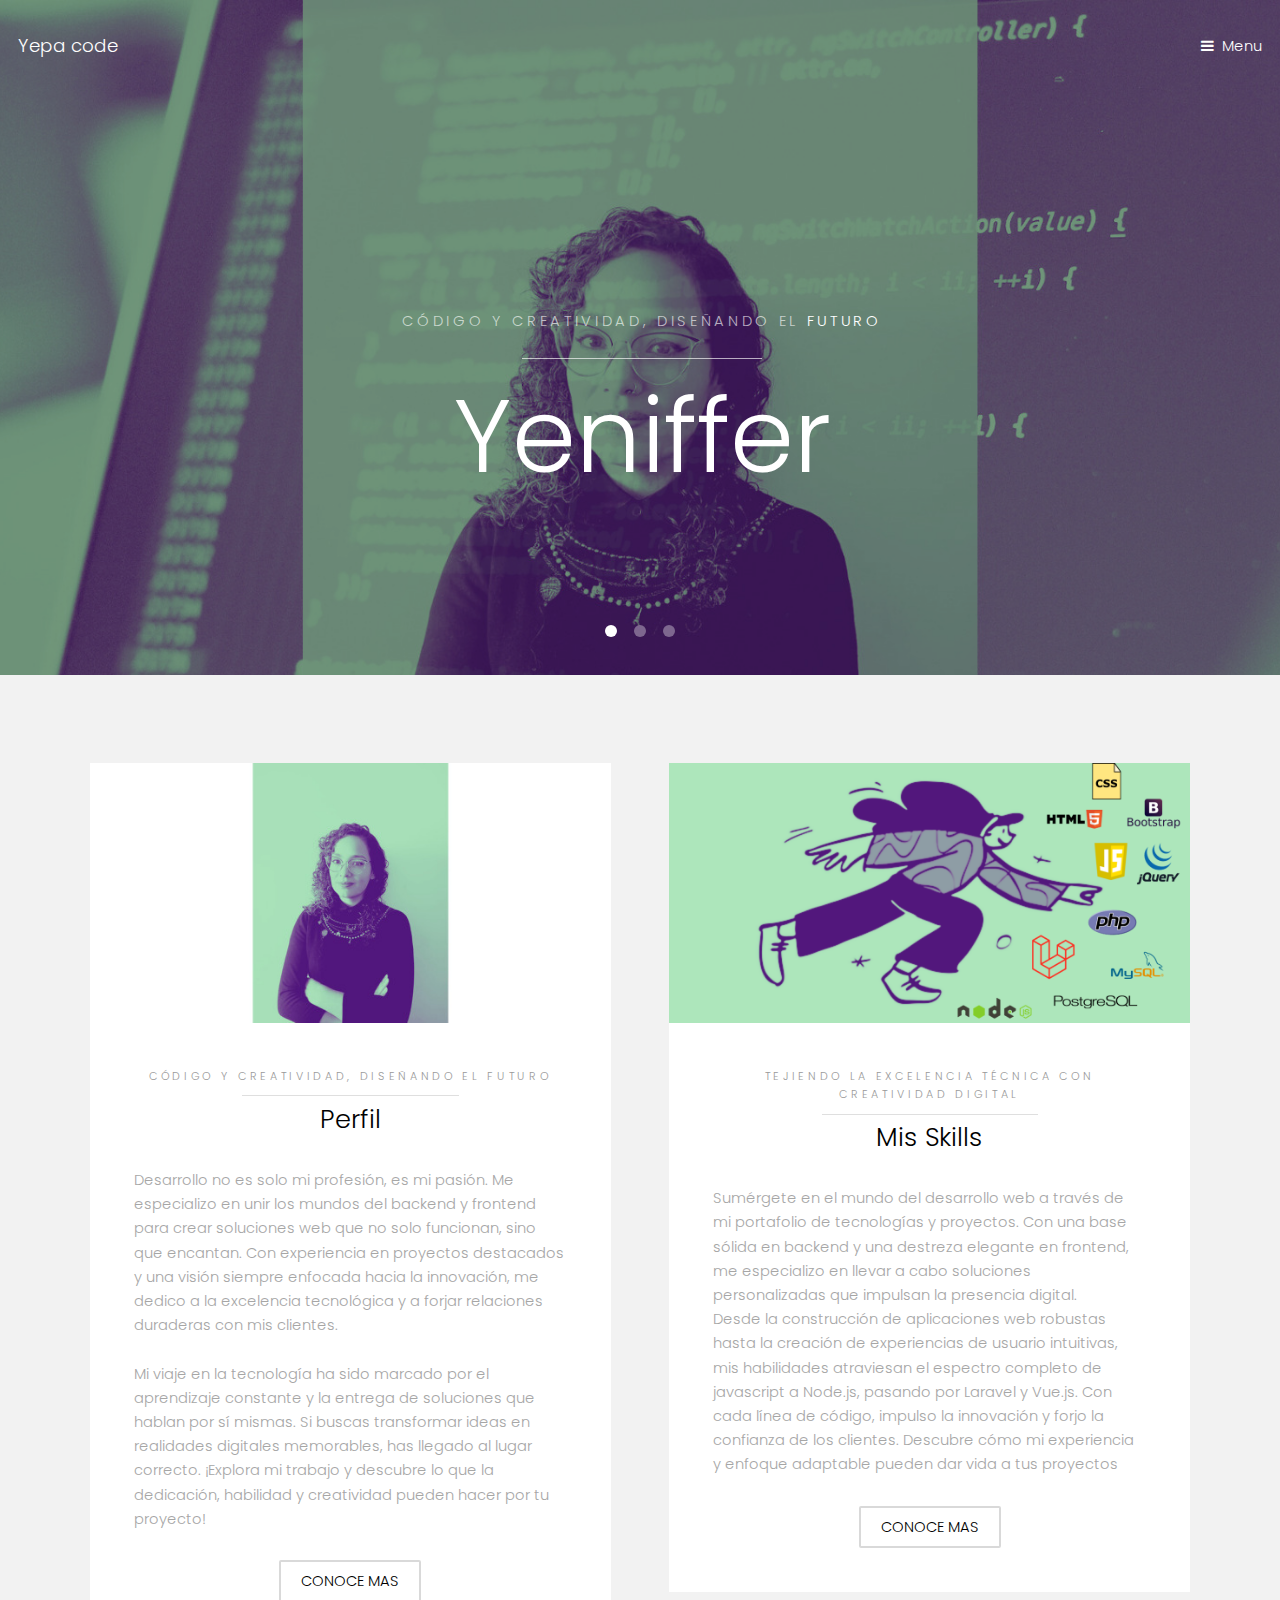
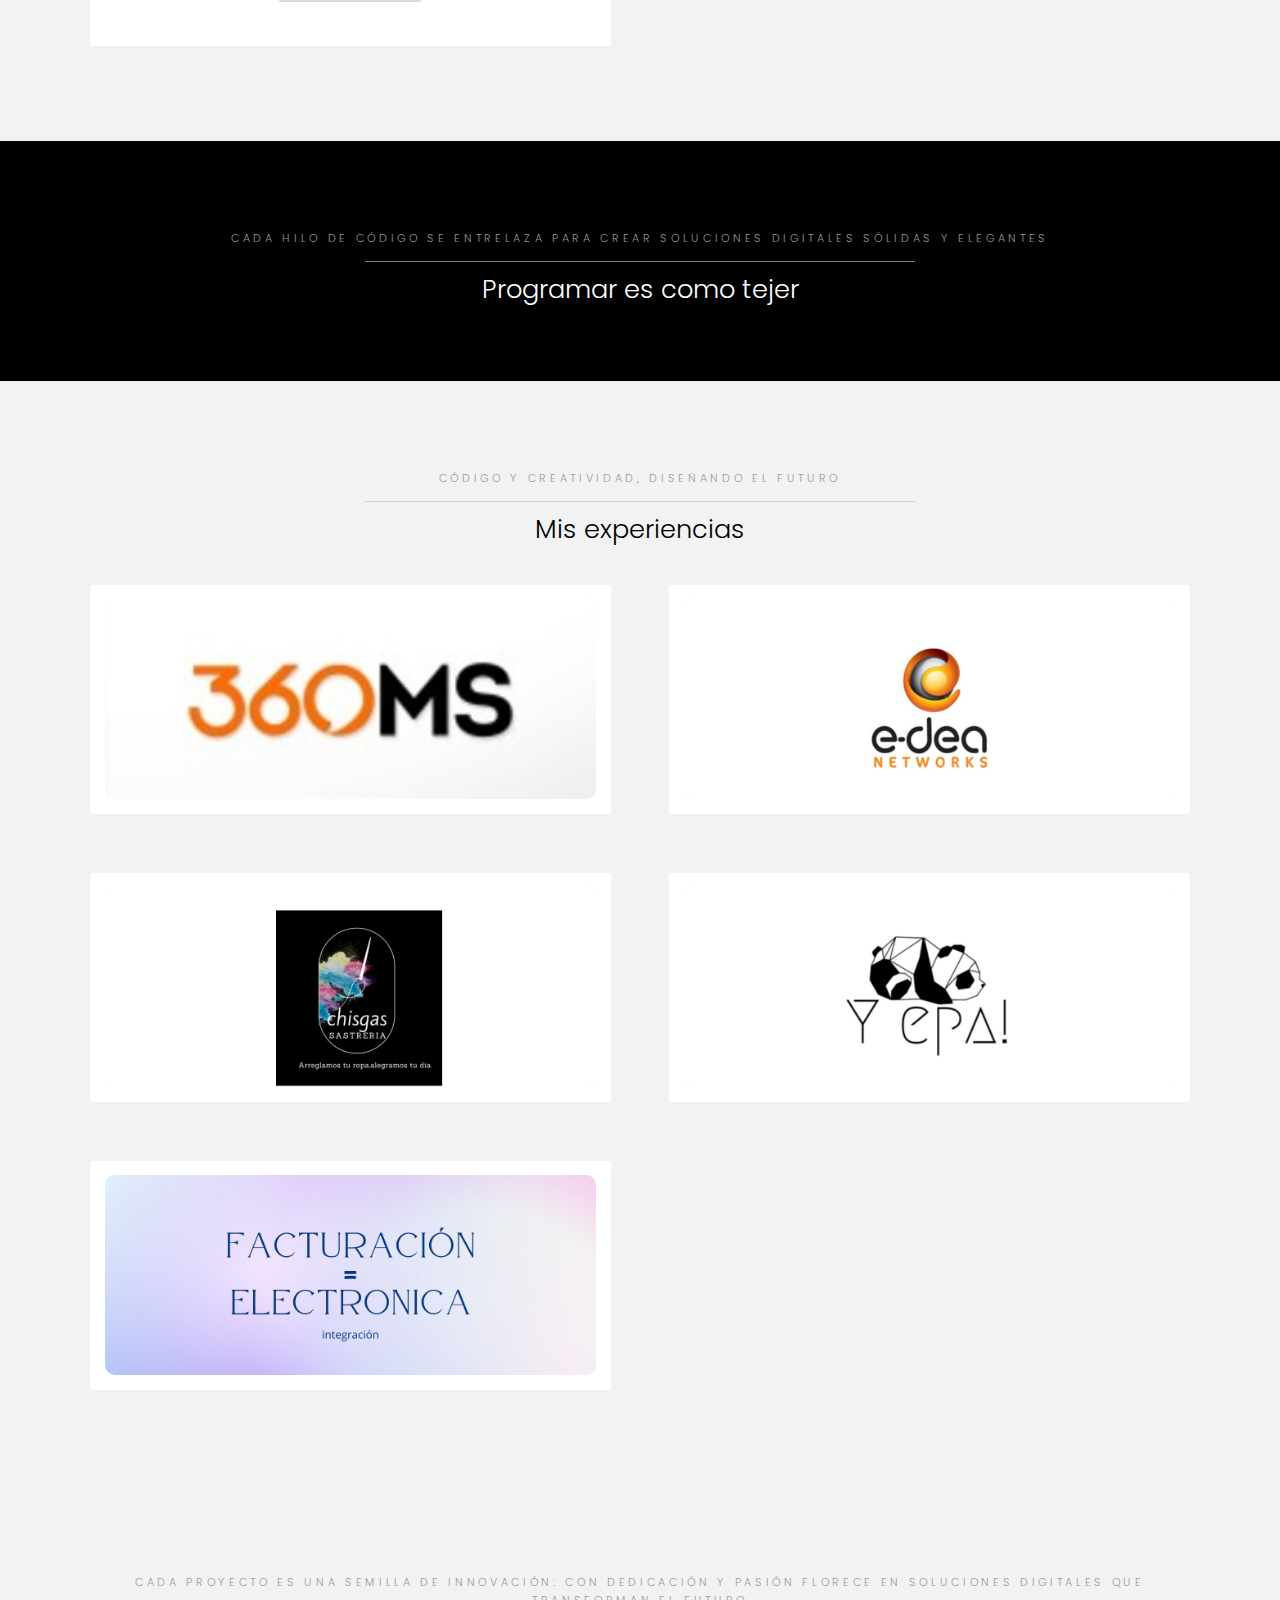
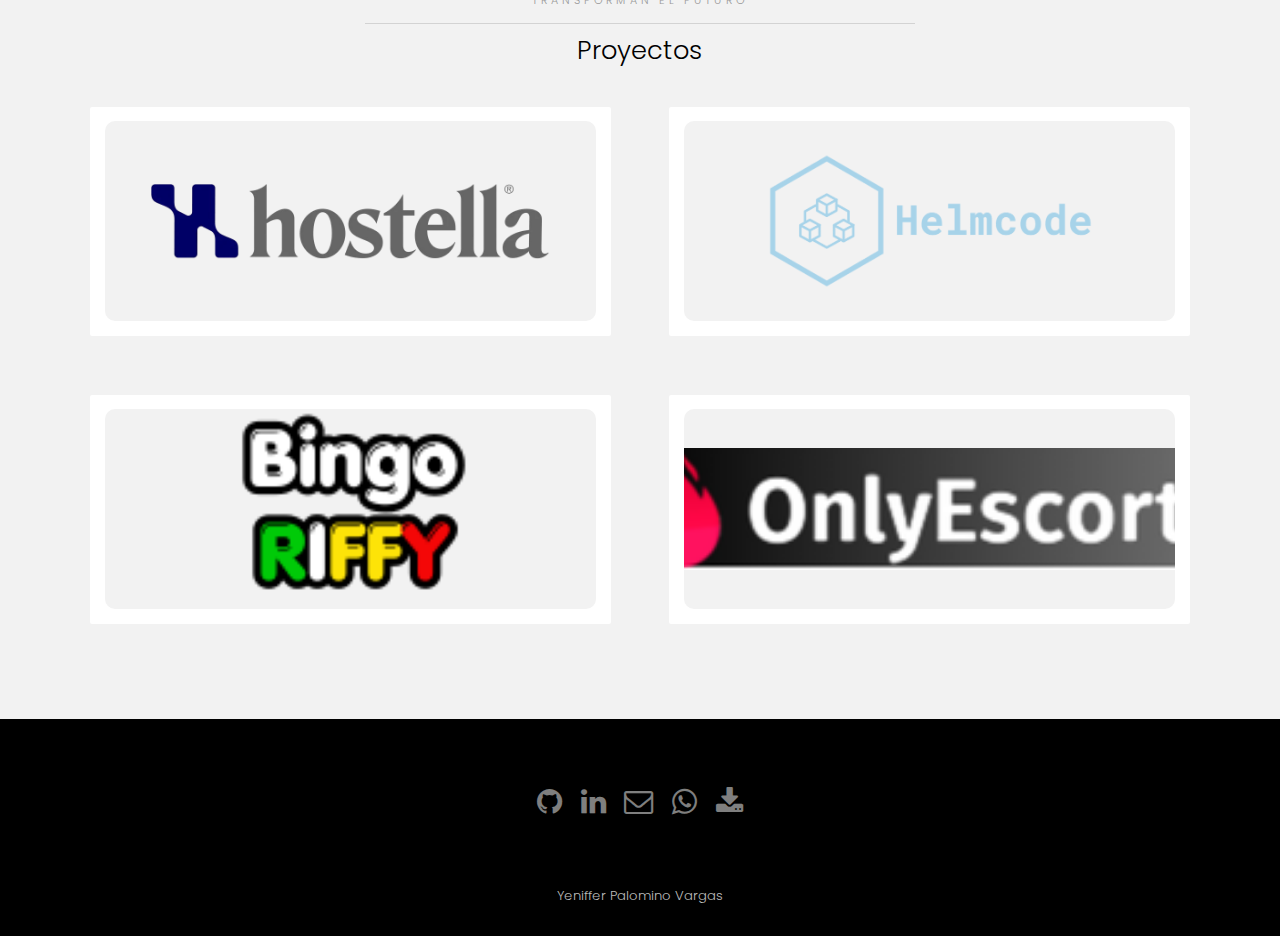
<file: index.html>
<!DOCTYPE HTML>
<html>

<head>
	<title></title>
	<meta charset="utf-8">
	<meta name="robots" content="index, follow, max-image-preview:large, max-snippet:-1, max-video-preview:-1">
	<meta name="viewport" content="width=device-width, initial-scale=1">
	<link rel="stylesheet" href="assets/css/main.css">
	<link rel="icon" href="images/cohete.png" type="image/png">
</head>

<body>

	<!-- Header -->
	<header id="header" class="alt">
		<div class="logo"><a href="index.html">Yepa code <span></span></a></div>
		<a href="#menu">Menu</a>
	</header>

	<!-- Nav -->
	<nav id="menu">
		<ul class="links">
			<li><a href="index.html">Home</a></li>
			<li><a href="generic.html">Perfil</a></li>
			<li><a href="elements.html">Skills</a></li>
		</ul>
	</nav>

	<!-- Banner -->
	<section class="banner full">
		<article>
			<img src="images/slide01.jpg" alt="" width="1440" height="961">
			<div class="inner">
				<header>
					<p>Código y Creatividad, diseñando el <a href="index.html">FUTURO</a></p>
					<h2>Yeniffer </h2>
				</header>
			</div>
		</article>
		<article>
			<img src="images/slide02.jpg" alt="" width="1440" height="961">
			<div class="inner">
				<header>
					<p>Innovación en Cada Línea</p>
					<h2>Palomino</h2>
				</header>
			</div>
		</article>
		<article>
			<img src="images/slide03.jpg" alt="" width="1440" height="962">
			<div class="inner">
				<header>
					<p>Desde el Backend al Frontend: Una Trayectoria de Soluciones Inteligentes</p>
					<h2>Vargas</h2>
				</header>
			</div>
		</article>
	</section>

	<!-- One -->
	<section id="one" class="wrapper style2">
		<div class="inner">
			<div class="grid-style">

				<div>
					<div class="box">
						<div class="image fit">
							<img src="images/pic02.jpg" alt="" width="600" height="300">
						</div>
						<div class="content">
							<header class="align-center">
								<p>Código y Creatividad, diseñando el futuro</p>
								<h2>Perfil</h2>
							</header>
							<p>
								Desarrollo no es solo mi profesión, es mi pasión. Me especializo en unir los mundos del
								backend y
								frontend para crear soluciones web que no solo funcionan, sino que encantan. Con
								experiencia en
								proyectos destacados y una visión siempre enfocada hacia la innovación, me dedico a la
								excelencia
								tecnológica y a forjar relaciones duraderas con mis clientes. <br><br>
								Mi viaje en la tecnología ha sido marcado por el aprendizaje constante y la entrega de
								soluciones
								que hablan por sí mismas. Si buscas transformar ideas en realidades digitales
								memorables, has llegado
								al lugar correcto. ¡Explora mi trabajo y descubre lo que la dedicación, habilidad y
								creatividad
								pueden hacer por tu proyecto!
							</p>
							<footer class="align-center">
								<a href="generic.html" class="button alt">Conoce Mas</a>
							</footer>
						</div>
					</div>
				</div>

				<div>
					<div class="box">
						<div class="image fit">
							<img src="images/pic03.png" alt="" width="600" height="300">
						</div>
						<div class="content">
							<header class="align-center">
								<p>Tejiendo la Excelencia Técnica con Creatividad Digital</p>
								<h2>Mis Skills</h2>
							</header>
							<p>
								Sumérgete en el mundo del desarrollo web a través de mi portafolio de tecnologías y
								proyectos.
								Con una base sólida en backend y una destreza elegante en frontend, me especializo en
								llevar a cabo
								soluciones personalizadas que impulsan la presencia digital. <br>
								Desde la construcción de aplicaciones web robustas hasta la creación de experiencias de
								usuario
								intuitivas, mis habilidades atraviesan el espectro completo de javascript a Node.js,
								pasando por
								Laravel y Vue.js. Con cada línea de código, impulso la innovación y forjo la confianza
								de los clientes.
								Descubre cómo mi experiencia y enfoque adaptable pueden dar vida a tus proyectos
							</p>
							<footer class="align-center">
								<a href="elements.html" class="button alt">Conoce Mas</a>
							</footer>
						</div>
					</div>
				</div>

			</div>
		</div>
	</section>

	<!-- Two -->
	<section id="two" class="wrapper style3">
		<div class="inner">
			<header class="align-center">
				<p> cada hilo de código se entrelaza para crear soluciones digitales sólidas y elegantes</p>
				<h2>Programar es como tejer</h2>
			</header>
		</div>
	</section>

	<!-- Three -->
	<section id="three" class="wrapper style2">
		<div class="inner">
			<header class="align-center">
				<p class="special">Código y Creatividad, diseñando el FUTURO</p>
				<h2>Mis experiencias</h2>
			</header>
			<div class="gallery">
				<div>
					<div class="image fit">
						<div class="card">
							<img src="images/360_marketing.png" alt="" width="600" height="300">
							<div class="card__content">
								<p class="card__title">360 marketing services sas</p>
								<p class="card__description">Durante mi tiempo en 360 Marketing Services SAS, como
									Desarrolladora Full Stack trabajé en el desarrollo tanto del backend como del
									frontend para proyectos clave como Siembralo Essentia y PPS de Essentia.
								</p>
							</div>
						</div>
					</div>
				</div>

				<div>
					<div class="image fit">
						<div class="card">
							<img src="images/edea.png" alt="" width="600" height="300">
							<div class="card__content">
								<p class="card__title">Edea Networks</p>
								<p class="card__description">En EDEA Networks, mi rol como Desarrolladora Junior implicó
									diseñar soluciones backend y contribuir a interfaces frontend, facilitando
									integraciones RESTful clave para clientes de alto calibre como Tigo y la DIAN
								</p>
							</div>
						</div>
					</div>
				</div>

				<div>
					<div class="image fit">
						<div class="card">
							<img src="images/chisgas.png" alt="" width="600" height="300">
							<div class="card__content">
								<p class="card__title">Sastreria chisgas</p>
								<p class="card__description">En Sastrería Chisgas, diseñé y programé un CRM
									personalizado con HTML, CSS y JavaScript, integrando servicios REST y SOAP. Mis
									desarrollos mejoraron la gestión de clientes y operaciones, optimizando la
									eficiencia y la experiencia de usuario, y proporcionando una solución escalable y
									adaptable a las necesidades futuras del negocio.
								</p>
							</div>
						</div>
					</div>
				</div>

				<div>
					<div class="image fit">
						<div class="card">
							<img src="images/yepa.png" alt="" width="600" height="300">
							<div class="card__content">
								<p class="card__title">Yepa tienda</p>
								<p class="card__description">En YepaTienda, mi iniciativa como fundadora y
									Desarrolladora se reflejó en el lanzamiento de una tienda de moda infantil online.
									Creé un sitio web dinámico en WordPress, optimizado para SEO y dispositivos móviles,
									utilizando Elementor y Astra. Integré WooCommerce y PayU para una experiencia de
									compra segura.
								</p>
							</div>
						</div>
					</div>
				</div>

				<div>
					<div class="image fit">
						<div class="card">
							<img src="images/Facturación.png" alt="" width="600" height="300">
							<div class="card__content">
								<p class="card__title">Facturación electronica</p>
								<p class="card__description">Culminé un proyecto personal de integración usando Laravel
									y Lumen para conectar con un sistema de facturación electrónica, facilitando la
									transmisión de datos críticos a la DIAN. Este desarrollo incluyó la implementación
									de autenticación OAuth2, garantizando un proceso seguro y conforme a los estándares
									normativos.
								</p>
							</div>
						</div>
					</div>
				</div>
			</div>
		</div>
	</section>

	<!-- Sección de Proyectos -->
	<section id="three" class="wrapper style2">
		<div class="inner">
			<header class="align-center">
				<p class="special">Cada proyecto es una semilla de innovación: con dedicación y pasión florece en soluciones digitales que transforman el futuro</p>
				<h2>Proyectos</h2>
			</header>
			<div class="gallery">
				<!-- Tarjeta 1 -->
				<div>
					<div class="image fit">
						<div class="card">
							<a href="https://hostella.co/" target="_blank">
								<img src="images/Hostella.jpg" alt="Proyecto 1" style="width: 400px;">
								<div class="card__content">
									<p class="card__title">Hostella</p>
									<p class="card__description">Hostella: construí este ecosistema digital para propietarios de inmuebles en Miami, integrando la API de Guesty en Laravel 12 y optimizando el SEO. El resultado: una plataforma completa que facilita la gestión y visibilidad de propiedades desde República Dominicana y más allá.</p>
								</div>
							</a>
						</div>
					</div>
				</div>

				<!-- Tarjeta 2 -->
				<div>
					<div class="image fit">
						<div class="card">
							<a href="https://devcloudpartners.com/" target="_blank">
								<img src="images/logo_transparent.png" alt="Proyecto 2" style="width: 330px;">
								<div class="card__content">
									<p class="card__title">devcloudpartners</p>
									<p class="card__description">DevCloudPartners.com: desarrollé este sitio con PHP y Laravel Blade, implementando un panel de administrador intuitivo que permite editar todo el contenido en tiempo real. Una solución escalable y fácil de usar para optimizar la gestión web.</p>
								</div>
							</a>
						</div>
					</div>
				</div>

				<!-- Tarjeta 3 -->
				<div>
					<div class="image fit">
						<div class="card">
							<a href="https://bingoriffy.com/" target="_blank">
								<img src="images/RIFFY-7.png" alt="Proyecto 3" style="width: 250px;">
								<div class="card__content">
									<p class="card__title">Proyecto 3</p>
									<p class="card__description">diseñé y desarrollé una plataforma en PHP/Laravel que combina lectura de imágenes para prevenir fraudes, múltiples pasarelas de pago y un panel de administración intuitivo. Con este centro de control, el equipo puede personalizar todo el contenido del front y optimizar el SEO de manera sencilla.</p>
								</div>
							</a>
						</div>
					</div>
				</div>

				<!-- Tarjeta 4 -->
				<div>
					<div class="image fit">
						<div class="card">
							<a href="https://onlyescorts.cl/" target="_blank">
								<img src="images/logo_S.png" alt="Proyecto 4" style="width: 600px;">
								<div class="card__content">
									<p class="card__title">OnlyEscorts.cl</p>
									<p class="card__description"> diseñé y desarrollé una plataforma en PHP/Laravel dirigida al mercado chileno, integrando múltiples pasarelas de pago, un panel administrativo para personalizar todo el contenido y un sistema de verificación de imágenes para prevenir fraudes. Además, se optimizó el SEO para maximizar la visibilidad en línea.</p>
								</div>
							</a>
						</div>
					</div>
				</div>

			</div>
		</div>
	</section>

	<!-- Footer -->
	<footer id="footer">
		<div class="container">
			<ul class="icons">
				<li><a href="https://github.com/yepacode" class="icon fa-github"><span class="label">Github</span></a>
				</li>
				<li><a href="https://www.linkedin.com/in/yeniffer-palomino-vargas-97bb43179/"
						class="icon fa-linkedin"><span class="label">Linkedin</span></a></li>
				<li><a href="mailto:yepavargas@hotmail.com" class="icon fa-envelope-o"><span
							class="label">Email</span></a></li>
				<li><a href="https://wa.me/573123708407" class="icon fa-whatsapp"><span
							class="label">WhatsApp</span></a></li>
				<li><a href="images/hv.pdf" download class="icon fa-download"><span class="label">Descargar
							CV</span></a></li>
			</ul>
		</div>
	</footer>

	<div class="copyright">
		Yeniffer Palomino Vargas
	</div>

	<!-- Scripts -->
	<script src="assets/js/jquery.min.js"></script>
	<script src="assets/js/jquery.scrollex.min.js"></script>
	<script src="assets/js/skel.min.js"></script>
	<script src="assets/js/util.js"></script>
	<script src="assets/js/main.js"></script>
</body>

</html>
</file>
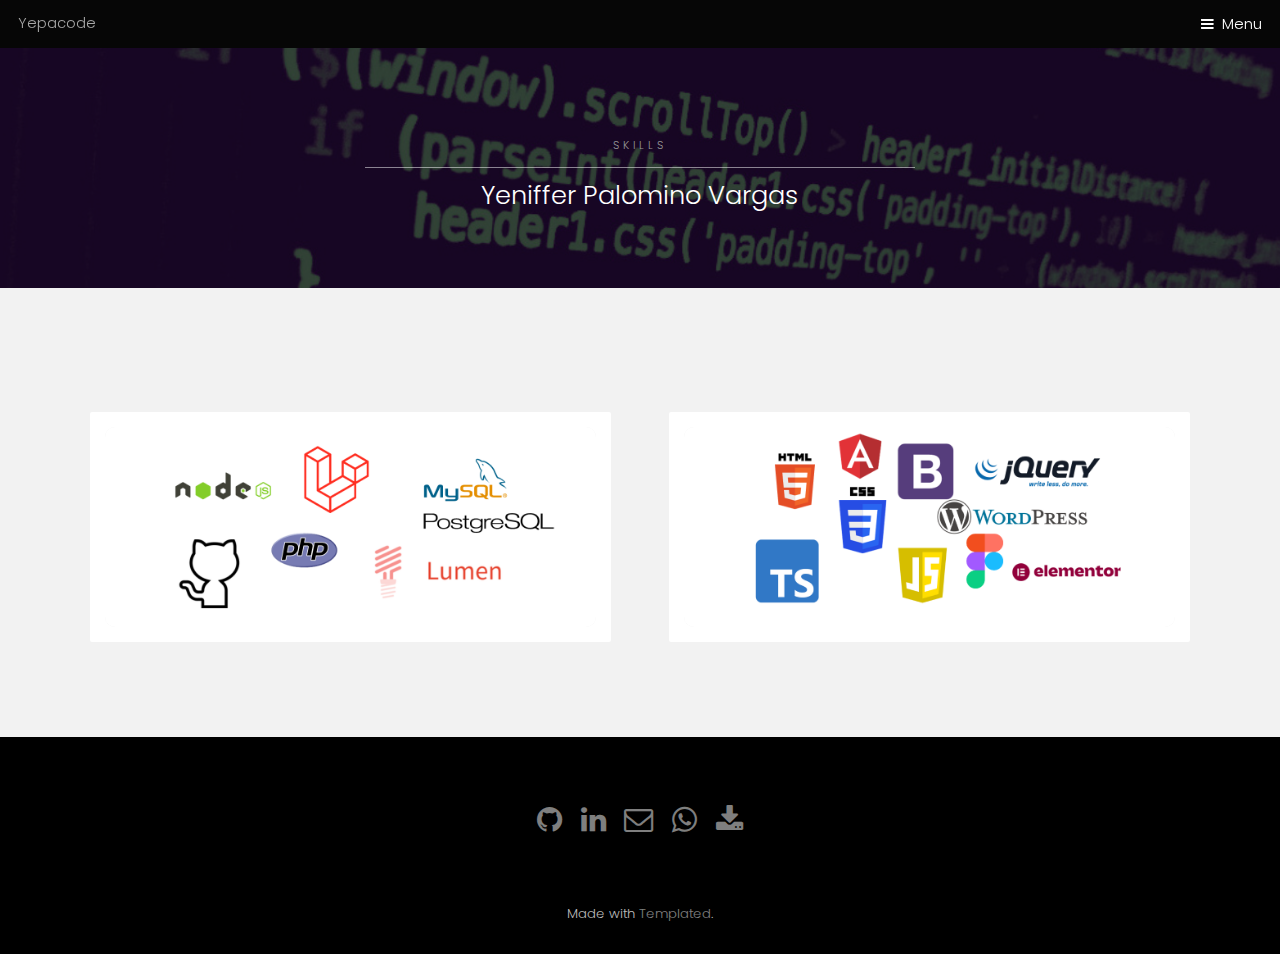
<file: elements.html>
<!DOCTYPE HTML>
<!--
	Hielo by TEMPLATED
	templated.co @templatedco
	Released for free under the Creative Commons Attribution 3.0 license (templated.co/license)
-->
<html>

<head>
	<title>Yepacode</title>
	<meta charset="utf-8">
	<meta name="robots" content="index, follow, max-image-preview:large, max-snippet:-1, max-video-preview:-1">
	<meta name="viewport" content="width=device-width, initial-scale=1">
	<link rel="stylesheet" href="assets/css/main.css">
	<link rel="icon" href="images/cohete.png" type="image/png">
</head>

<body class="subpage">

	<!-- Header -->
	<header id="header">
		<div class="logo">Yepacode</div>
		<a href="#menu">Menu</a>
	</header><!-- Nav -->
	<nav id="menu">
		<ul class="links">
			<li><a href="index.html">Home</a></li>
			<li><a href="generic.html">Perfil</a></li>
			<li><a href="elements.html">Skills</a></li>
		</ul>
	</nav><!-- One -->
	<section id="One" class="wrapper style3">
		<div class="inner">
			<header class="align-center">
				<p>skills</p>
				<h2>Yeniffer Palomino Vargas</h2>
			</header>
		</div>
	</section><!-- Two -->
	<section id="two" class="wrapper style2">
		<div class="inner">
			<div class="gallery">
				<div>
					<div class="image fit">
						<div class="card">
							<img src="images/back.png" alt="" width="600" height="300">
							<div class="card__content">
								<p class="card__title">Tecnologías Backend</p>
								<p class="card__description">Con una sólida base en tecnologías de backend como Node.js,
									PHP, y Laravel, complementada con una profunda comprensión de bases de datos como
									MySQL y PostgreSQL, me especializo en construir la estructura robusta y eficiente
									detrás de cada aplicación web. Mi experiencia se extiende a la implementación de
									servicios REST y SOAP, garantizando soluciones seguras y escalables</p>
							</div>
						</div>

					</div>
				</div>
				<div>
					<div class="image fit">
						<div class="card">
							<img src="images/front.png" alt="" width="600" height="300">
							<div class="card__content">
								<p class="card__title">Tecnologías Frontend</p>
								<p class="card__description">Mi pasión por el diseño y la experiencia del usuario cobra
									vida a través de mis habilidades en HTML, CSS, JavaScript y frameworks como Angular
									y Vue.js. Utilizo herramientas como Bootstrap y Elementor para crear interfaces
									atractivas y receptivas, asegurando que cada proyecto destaque por su accesibilidad
									y estética refinada.</p>
							</div>
						</div>

					</div>
				</div>


			</div>
		</div>
	</section><!-- Footer -->
	<footer id="footer">
		<div class="container">
			<ul class="icons">
				<li><a href="https://github.com/yepacode" class="icon fa-github"><span class="label">Github</span></a>
				</li>
				<li><a href="https://www.linkedin.com/in/yeniffer-palomino-vargas-97bb43179/"
						class="icon fa-linkedin"><span class="label">Linkedin</span></a></li>
				<li><a href="mailto:yepavargas@hotmail.com" class="icon fa-envelope-o"><span
							class="label">Email</span></a>
				</li>
				<li><a href="https://wa.me/573123708407" class="icon fa-whatsapp"><span
							class="label">WhatsApp</span></a></li>

				<li><a href="images/hv.pdf" download class="icon fa-download"><span class="label">Descargar
							CV</span></a></li>

			</ul>
		</div>
	</footer>
	<div class="copyright">
		Made with <a href="https://templated.co/">Templated</a>.
	</div>

	<!-- Scripts -->
	<script src="assets/js/jquery.min.js"></script>
	<script src="assets/js/jquery.scrollex.min.js"></script>
	<script src="assets/js/skel.min.js"></script>
	<script src="assets/js/util.js"></script>
	<script src="assets/js/main.js"></script>
</body>

</html>
</file>
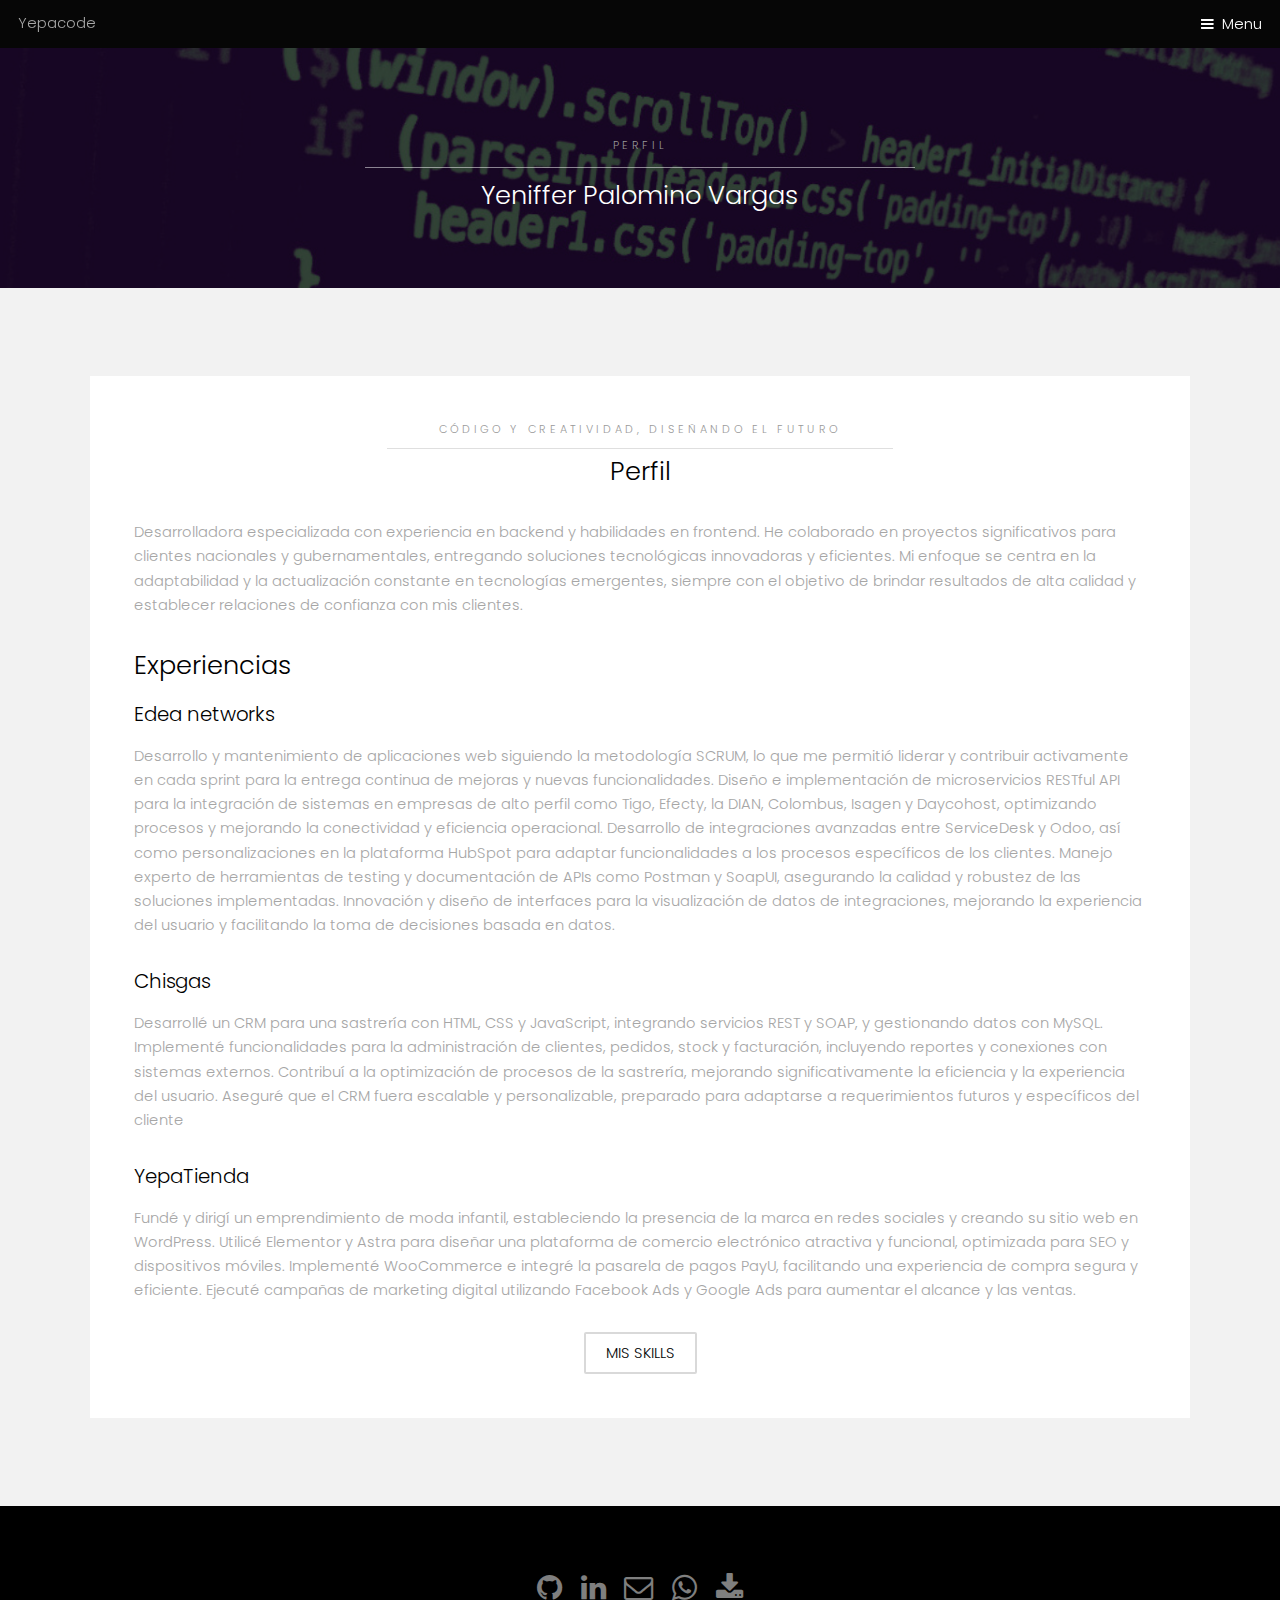
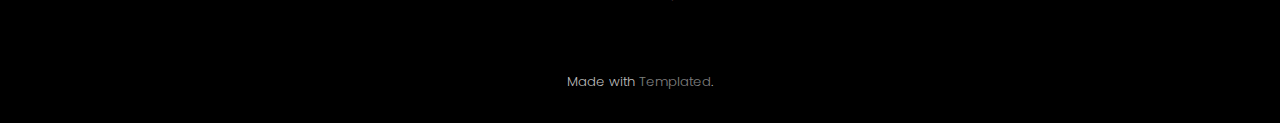
<file: generic.html>
<!DOCTYPE HTML>
<!--
	Hielo by TEMPLATED
	templated.co @templatedco
	Released for free under the Creative Commons Attribution 3.0 license (templated.co/license)
--><html><head><title>Yepacode</title><meta charset="utf-8"><meta name="robots" content="index, follow, max-image-preview:large, max-snippet:-1, max-video-preview:-1"><meta name="viewport" content="width=device-width, initial-scale=1"><link rel="stylesheet" href="assets/css/main.css">
	<link rel="icon" href="images/cohete.png" type="image/png">

</head><body class="subpage">

		<!-- Header -->
			<header id="header"><div class="logo">Yepacode</div>
				<a href="#menu">Menu</a>
			</header><!-- Nav --><nav id="menu"><ul class="links"><li><a href="index.html">Home</a></li>
					<li><a href="elements.html">Skills</a></li>
				</ul></nav><!-- One --><section id="One" class="wrapper style3"><div class="inner">
					<header class="align-center"><p>Perfil</p>
						<h2>Yeniffer Palomino Vargas</h2>
					</header></div>
			</section><!-- Two --><section id="two" class="wrapper style2"><div class="inner">
					<div class="box">
						<div class="content">
							<header class="align-center"><p>Código y Creatividad, diseñando el FUTURO</p>
								<h2>Perfil	</h2>
							</header><p>Desarrolladora especializada con experiencia en backend y habilidades en frontend. He colaborado en proyectos significativos para clientes nacionales y gubernamentales, entregando soluciones tecnológicas innovadoras y eficientes. Mi enfoque se centra en la adaptabilidad y la actualización constante en tecnologías emergentes, siempre con el objetivo de brindar resultados de alta calidad y establecer relaciones de confianza con mis clientes.</p>
							<h2>Experiencias	</h2>
							<h3>Edea networks</h3>
							<p>Desarrollo y mantenimiento de aplicaciones web siguiendo la metodología SCRUM, lo que me permitió liderar y contribuir activamente en cada sprint para la entrega continua de mejoras y nuevas funcionalidades.
								Diseño e implementación de microservicios RESTful API para la integración de sistemas en empresas de alto perfil como Tigo, Efecty, la DIAN, Colombus, Isagen y Daycohost, optimizando procesos y mejorando la conectividad y eficiencia operacional.
								Desarrollo de integraciones avanzadas entre ServiceDesk y Odoo, así como personalizaciones en la plataforma HubSpot para adaptar funcionalidades a los procesos específicos de los clientes.
								Manejo experto de herramientas de testing y documentación de APIs como Postman y SoapUI, asegurando la calidad y robustez de las soluciones implementadas.
								Innovación y diseño de interfaces para la visualización de datos de integraciones, mejorando la experiencia del usuario y facilitando la toma de decisiones basada en datos.</p>
								<h3>Chisgas</h3>

							<p>Desarrollé un CRM para una sastrería con HTML, CSS y JavaScript, integrando servicios REST y SOAP, y gestionando datos con MySQL.
								Implementé funcionalidades para la administración de clientes, pedidos, stock y facturación, incluyendo reportes y conexiones con sistemas externos.
								Contribuí a la optimización de procesos de la sastrería, mejorando significativamente la eficiencia y la experiencia del usuario.
								Aseguré que el CRM fuera escalable y personalizable, preparado para adaptarse a requerimientos futuros y específicos del cliente </p>
								<h3>YepaTienda</h3>
								<p>Fundé y dirigí un emprendimiento de moda infantil, estableciendo la presencia de la marca en redes sociales y creando su sitio web en WordPress.
									Utilicé Elementor y Astra para diseñar una plataforma de comercio electrónico atractiva y funcional, optimizada para SEO y dispositivos móviles.
									Implementé WooCommerce e integré la pasarela de pagos PayU, facilitando una experiencia de compra segura y eficiente.
									Ejecuté campañas de marketing digital utilizando Facebook Ads y Google Ads para aumentar el alcance y las ventas.</p>
									<footer class="align-center"><a href="elements.html" class="button alt">Mis skills</a>

						</div>

					</div>
				</div>
			</section><!-- Footer --><footer id="footer"><div class="container">
				<ul class="icons"><li><a href="https://github.com/yepacode" class="icon fa-github"><span class="label">Github</span></a></li>
					<li><a href="https://www.linkedin.com/in/yeniffer-palomino-vargas-97bb43179/" class="icon fa-linkedin"><span class="label">Linkedin</span></a></li>
					<li><a href="mailto:yepavargas@hotmail.com" class="icon fa-envelope-o"><span class="label">Email</span></a>
					</li>
					<li><a href="https://wa.me/573123708407" class="icon fa-whatsapp"><span class="label">WhatsApp</span></a></li>

					<li><a href="images/hv.pdf" download class="icon fa-download"><span class="label">Descargar CV</span></a></li>

				</ul></div>
		</footer><div class="copyright">
			Made with <a href="https://templated.co/">Templated</a>.
		</div>

		<!-- Scripts -->
			<script src="assets/js/jquery.min.js"></script><script src="assets/js/jquery.scrollex.min.js"></script><script src="assets/js/skel.min.js"></script><script src="assets/js/util.js"></script><script src="assets/js/main.js"></script></body></html>
</file>
<file: assets/css/main.css>
@charset "UTF-8";
@import url(font-awesome.min.css);
@import url("https://fonts.googleapis.com/css?family=Poppins:300,400,500,600,700");

/*
	Hielo by TEMPLATED
	templated.co @templatedco
	Released for free under the Creative Commons Attribution 3.0 license (templated.co/license)
*/

/* Reset */

html,
body,
div,
span,
applet,
object,
iframe,
h1,
h2,
h3,
h4,
h5,
h6,
p,
blockquote,
pre,
a,
abbr,
acronym,
address,
big,
cite,
code,
del,
dfn,
em,
img,
ins,
kbd,
q,
s,
samp,
small,
strike,
strong,
sub,
sup,
tt,
var,
b,
u,
i,
center,
dl,
dt,
dd,
ol,
ul,
li,
fieldset,
form,
label,
legend,
table,
caption,
tbody,
tfoot,
thead,
tr,
th,
td,
article,
aside,
canvas,
details,
embed,
figure,
figcaption,
footer,
header,
hgroup,
menu,
nav,
output,
ruby,
section,
summary,
time,
mark,
audio,
video {
	margin: 0;
	padding: 0;
	border: 0;
	font-size: 100%;
	font: inherit;
	vertical-align: baseline;
}

.image.fit img {
	width: 100%;
	height: auto;
}

article,
aside,
details,
figcaption,
figure,
footer,
header,
hgroup,
menu,
nav,
section {
	display: block;
}

body {
	line-height: 1;
}

ol,
ul {
	list-style: none;
}

blockquote,
q {
	quotes: none;
}

blockquote:before,
blockquote:after,
q:before,
q:after {
	content: '';
	content: none;
}

table {
	border-collapse: collapse;
	border-spacing: 0;
}

body {
	-webkit-text-size-adjust: none;
}

/* Box Model */

*,
*:before,
*:after {
	-moz-box-sizing: border-box;
	-webkit-box-sizing: border-box;
	box-sizing: border-box;
}

/* Containers */

.container {
	margin-left: auto;
	margin-right: auto;
}

.container.\31 25\25 {
	width: 100%;
	max-width: 100rem;
	min-width: 80rem;
}

.container.\37 5\25 {
	width: 60rem;
}

.container.\35 0\25 {
	width: 40rem;
}

.container.\32 5\25 {
	width: 20rem;
}

.container {
	width: 80rem;
}

@media screen and (max-width: 1680px) {

	.container.\31 25\25 {
		width: 100%;
		max-width: 100rem;
		min-width: 80rem;
	}

	.container.\37 5\25 {
		width: 60rem;
	}

	.container.\35 0\25 {
		width: 40rem;
	}

	.container.\32 5\25 {
		width: 20rem;
	}

	.container {
		width: 80rem;
	}

}

@media screen and (max-width: 1280px) {

	.container.\31 25\25 {
		width: 100%;
		max-width: 81.25rem;
		min-width: 65rem;
	}

	.container.\37 5\25 {
		width: 48.75rem;
	}

	.container.\35 0\25 {
		width: 32.5rem;
	}

	.container.\32 5\25 {
		width: 16.25rem;
	}

	.container {
		width: 65rem;
	}

}

@media screen and (max-width: 980px) {

	.container.\31 25\25 {
		width: 100%;
		max-width: 112.5%;
		min-width: 90%;
	}

	.container.\37 5\25 {
		width: 67.5%;
	}

	.container.\35 0\25 {
		width: 45%;
	}

	.container.\32 5\25 {
		width: 22.5%;
	}

	.container {
		width: 90%;
	}

}

@media screen and (max-width: 736px) {

	.container.\31 25\25 {
		width: 100%;
		max-width: 112.5%;
		min-width: 90%;
	}

	.container.\37 5\25 {
		width: 67.5%;
	}

	.container.\35 0\25 {
		width: 45%;
	}

	.container.\32 5\25 {
		width: 22.5%;
	}

	.container {
		width: 90% !important;
	}

}

@media screen and (max-width: 480px) {

	.container.\31 25\25 {
		width: 100%;
		max-width: 112.5%;
		min-width: 90%;
	}

	.container.\37 5\25 {
		width: 67.5%;
	}

	.container.\35 0\25 {
		width: 45%;
	}

	.container.\32 5\25 {
		width: 22.5%;
	}

	.container {
		width: 90% !important;
	}

}

/* Grid */

.row {
	border-bottom: solid 1px transparent;
	-moz-box-sizing: border-box;
	-webkit-box-sizing: border-box;
	box-sizing: border-box;
}

.row>* {
	float: left;
	-moz-box-sizing: border-box;
	-webkit-box-sizing: border-box;
	box-sizing: border-box;
}

.row:after,
.row:before {
	content: '';
	display: block;
	clear: both;
	height: 0;
}

.row.uniform>*> :first-child {
	margin-top: 0;
}

.row.uniform>*> :last-child {
	margin-bottom: 0;
}

.row.\30 \25>* {
	padding: 0 0 0 0rem;
}

.row.\30 \25 {
	margin: 0 0 -1px 0rem;
}

.row.uniform.\30 \25>* {
	padding: 0rem 0 0 0rem;
}

.row.uniform.\30 \25 {
	margin: 0rem 0 -1px 0rem;
}

.row>* {
	padding: 0 0 0 2rem;
}

.row {
	margin: 0 0 -1px -2rem;
}

.row.uniform>* {
	padding: 2rem 0 0 2rem;
}

.row.uniform {
	margin: -2rem 0 -1px -2rem;
}

.row.\32 00\25>* {
	padding: 0 0 0 4rem;
}

.row.\32 00\25 {
	margin: 0 0 -1px -4rem;
}

.row.uniform.\32 00\25>* {
	padding: 4rem 0 0 4rem;
}

.row.uniform.\32 00\25 {
	margin: -4rem 0 -1px -4rem;
}

.row.\31 50\25>* {
	padding: 0 0 0 3rem;
}

.row.\31 50\25 {
	margin: 0 0 -1px -3rem;
}

.row.uniform.\31 50\25>* {
	padding: 3rem 0 0 3rem;
}

.row.uniform.\31 50\25 {
	margin: -3rem 0 -1px -3rem;
}

.row.\35 0\25>* {
	padding: 0 0 0 1rem;
}

.row.\35 0\25 {
	margin: 0 0 -1px -1rem;
}

.row.uniform.\35 0\25>* {
	padding: 1rem 0 0 1rem;
}

.row.uniform.\35 0\25 {
	margin: -1rem 0 -1px -1rem;
}

.row.\32 5\25>* {
	padding: 0 0 0 0.5rem;
}

.row.\32 5\25 {
	margin: 0 0 -1px -0.5rem;
}

.row.uniform.\32 5\25>* {
	padding: 0.5rem 0 0 0.5rem;
}

.row.uniform.\32 5\25 {
	margin: -0.5rem 0 -1px -0.5rem;
}

.\31 2u,
.\31 2u\24 {
	width: 100%;
	clear: none;
	margin-left: 0;
}

.\31 1u,
.\31 1u\24 {
	width: 91.6666666667%;
	clear: none;
	margin-left: 0;
}

.\31 0u,
.\31 0u\24 {
	width: 83.3333333333%;
	clear: none;
	margin-left: 0;
}

.\39 u,
.\39 u\24 {
	width: 75%;
	clear: none;
	margin-left: 0;
}

.\38 u,
.\38 u\24 {
	width: 66.6666666667%;
	clear: none;
	margin-left: 0;
}

.\37 u,
.\37 u\24 {
	width: 58.3333333333%;
	clear: none;
	margin-left: 0;
}

.\36 u,
.\36 u\24 {
	width: 50%;
	clear: none;
	margin-left: 0;
}

.\35 u,
.\35 u\24 {
	width: 41.6666666667%;
	clear: none;
	margin-left: 0;
}

.\34 u,
.\34 u\24 {
	width: 33.3333333333%;
	clear: none;
	margin-left: 0;
}

.\33 u,
.\33 u\24 {
	width: 25%;
	clear: none;
	margin-left: 0;
}

.\32 u,
.\32 u\24 {
	width: 16.6666666667%;
	clear: none;
	margin-left: 0;
}

.\31 u,
.\31 u\24 {
	width: 8.3333333333%;
	clear: none;
	margin-left: 0;
}

.\31 2u\24+*,
.\31 1u\24+*,
.\31 0u\24+*,
.\39 u\24+*,
.\38 u\24+*,
.\37 u\24+*,
.\36 u\24+*,
.\35 u\24+*,
.\34 u\24+*,
.\33 u\24+*,
.\32 u\24+*,
.\31 u\24+* {
	clear: left;
}

.\-11u {
	margin-left: 91.66667%;
}

.\-10u {
	margin-left: 83.33333%;
}

.\-9u {
	margin-left: 75%;
}

.\-8u {
	margin-left: 66.66667%;
}

.\-7u {
	margin-left: 58.33333%;
}

.\-6u {
	margin-left: 50%;
}

.\-5u {
	margin-left: 41.66667%;
}

.\-4u {
	margin-left: 33.33333%;
}

.\-3u {
	margin-left: 25%;
}

.\-2u {
	margin-left: 16.66667%;
}

.\-1u {
	margin-left: 8.33333%;
}

@media screen and (max-width: 1680px) {

	.row>* {
		padding: 0 0 0 2rem;
	}

	.row {
		margin: 0 0 -1px -2rem;
	}

	.row.uniform>* {
		padding: 2rem 0 0 2rem;
	}

	.row.uniform {
		margin: -2rem 0 -1px -2rem;
	}

	.row.\32 00\25>* {
		padding: 0 0 0 4rem;
	}

	.row.\32 00\25 {
		margin: 0 0 -1px -4rem;
	}

	.row.uniform.\32 00\25>* {
		padding: 4rem 0 0 4rem;
	}

	.row.uniform.\32 00\25 {
		margin: -4rem 0 -1px -4rem;
	}

	.row.\31 50\25>* {
		padding: 0 0 0 3rem;
	}

	.row.\31 50\25 {
		margin: 0 0 -1px -3rem;
	}

	.row.uniform.\31 50\25>* {
		padding: 3rem 0 0 3rem;
	}

	.row.uniform.\31 50\25 {
		margin: -3rem 0 -1px -3rem;
	}

	.row.\35 0\25>* {
		padding: 0 0 0 1rem;
	}

	.row.\35 0\25 {
		margin: 0 0 -1px -1rem;
	}

	.row.uniform.\35 0\25>* {
		padding: 1rem 0 0 1rem;
	}

	.row.uniform.\35 0\25 {
		margin: -1rem 0 -1px -1rem;
	}

	.row.\32 5\25>* {
		padding: 0 0 0 0.5rem;
	}

	.row.\32 5\25 {
		margin: 0 0 -1px -0.5rem;
	}

	.row.uniform.\32 5\25>* {
		padding: 0.5rem 0 0 0.5rem;
	}

	.row.uniform.\32 5\25 {
		margin: -0.5rem 0 -1px -0.5rem;
	}

	.\31 2u\28xlarge\29,
	.\31 2u\24\28xlarge\29 {
		width: 100%;
		clear: none;
		margin-left: 0;
	}

	.\31 1u\28xlarge\29,
	.\31 1u\24\28xlarge\29 {
		width: 91.6666666667%;
		clear: none;
		margin-left: 0;
	}

	.\31 0u\28xlarge\29,
	.\31 0u\24\28xlarge\29 {
		width: 83.3333333333%;
		clear: none;
		margin-left: 0;
	}

	.\39 u\28xlarge\29,
	.\39 u\24\28xlarge\29 {
		width: 75%;
		clear: none;
		margin-left: 0;
	}

	.\38 u\28xlarge\29,
	.\38 u\24\28xlarge\29 {
		width: 66.6666666667%;
		clear: none;
		margin-left: 0;
	}

	.\37 u\28xlarge\29,
	.\37 u\24\28xlarge\29 {
		width: 58.3333333333%;
		clear: none;
		margin-left: 0;
	}

	.\36 u\28xlarge\29,
	.\36 u\24\28xlarge\29 {
		width: 50%;
		clear: none;
		margin-left: 0;
	}

	.\35 u\28xlarge\29,
	.\35 u\24\28xlarge\29 {
		width: 41.6666666667%;
		clear: none;
		margin-left: 0;
	}

	.\34 u\28xlarge\29,
	.\34 u\24\28xlarge\29 {
		width: 33.3333333333%;
		clear: none;
		margin-left: 0;
	}

	.\33 u\28xlarge\29,
	.\33 u\24\28xlarge\29 {
		width: 25%;
		clear: none;
		margin-left: 0;
	}

	.\32 u\28xlarge\29,
	.\32 u\24\28xlarge\29 {
		width: 16.6666666667%;
		clear: none;
		margin-left: 0;
	}

	.\31 u\28xlarge\29,
	.\31 u\24\28xlarge\29 {
		width: 8.3333333333%;
		clear: none;
		margin-left: 0;
	}

	.\31 2u\24\28xlarge\29+*,
	.\31 1u\24\28xlarge\29+*,
	.\31 0u\24\28xlarge\29+*,
	.\39 u\24\28xlarge\29+*,
	.\38 u\24\28xlarge\29+*,
	.\37 u\24\28xlarge\29+*,
	.\36 u\24\28xlarge\29+*,
	.\35 u\24\28xlarge\29+*,
	.\34 u\24\28xlarge\29+*,
	.\33 u\24\28xlarge\29+*,
	.\32 u\24\28xlarge\29+*,
	.\31 u\24\28xlarge\29+* {
		clear: left;
	}

	.\-11u\28xlarge\29 {
		margin-left: 91.66667%;
	}

	.\-10u\28xlarge\29 {
		margin-left: 83.33333%;
	}

	.\-9u\28xlarge\29 {
		margin-left: 75%;
	}

	.\-8u\28xlarge\29 {
		margin-left: 66.66667%;
	}

	.\-7u\28xlarge\29 {
		margin-left: 58.33333%;
	}

	.\-6u\28xlarge\29 {
		margin-left: 50%;
	}

	.\-5u\28xlarge\29 {
		margin-left: 41.66667%;
	}

	.\-4u\28xlarge\29 {
		margin-left: 33.33333%;
	}

	.\-3u\28xlarge\29 {
		margin-left: 25%;
	}

	.\-2u\28xlarge\29 {
		margin-left: 16.66667%;
	}

	.\-1u\28xlarge\29 {
		margin-left: 8.33333%;
	}

}

@media screen and (max-width: 1280px) {

	.row>* {
		padding: 0 0 0 1.5rem;
	}

	.row {
		margin: 0 0 -1px -1.5rem;
	}

	.row.uniform>* {
		padding: 1.5rem 0 0 1.5rem;
	}

	.row.uniform {
		margin: -1.5rem 0 -1px -1.5rem;
	}

	.row.\32 00\25>* {
		padding: 0 0 0 3rem;
	}

	.row.\32 00\25 {
		margin: 0 0 -1px -3rem;
	}

	.row.uniform.\32 00\25>* {
		padding: 3rem 0 0 3rem;
	}

	.row.uniform.\32 00\25 {
		margin: -3rem 0 -1px -3rem;
	}

	.row.\31 50\25>* {
		padding: 0 0 0 2.25rem;
	}

	.row.\31 50\25 {
		margin: 0 0 -1px -2.25rem;
	}

	.row.uniform.\31 50\25>* {
		padding: 2.25rem 0 0 2.25rem;
	}

	.row.uniform.\31 50\25 {
		margin: -2.25rem 0 -1px -2.25rem;
	}

	.row.\35 0\25>* {
		padding: 0 0 0 0.75rem;
	}

	.row.\35 0\25 {
		margin: 0 0 -1px -0.75rem;
	}

	.row.uniform.\35 0\25>* {
		padding: 0.75rem 0 0 0.75rem;
	}

	.row.uniform.\35 0\25 {
		margin: -0.75rem 0 -1px -0.75rem;
	}

	.row.\32 5\25>* {
		padding: 0 0 0 0.375rem;
	}

	.row.\32 5\25 {
		margin: 0 0 -1px -0.375rem;
	}

	.row.uniform.\32 5\25>* {
		padding: 0.375rem 0 0 0.375rem;
	}

	.row.uniform.\32 5\25 {
		margin: -0.375rem 0 -1px -0.375rem;
	}

	.\31 2u\28large\29,
	.\31 2u\24\28large\29 {
		width: 100%;
		clear: none;
		margin-left: 0;
	}

	.\31 1u\28large\29,
	.\31 1u\24\28large\29 {
		width: 91.6666666667%;
		clear: none;
		margin-left: 0;
	}

	.\31 0u\28large\29,
	.\31 0u\24\28large\29 {
		width: 83.3333333333%;
		clear: none;
		margin-left: 0;
	}

	.\39 u\28large\29,
	.\39 u\24\28large\29 {
		width: 75%;
		clear: none;
		margin-left: 0;
	}

	.\38 u\28large\29,
	.\38 u\24\28large\29 {
		width: 66.6666666667%;
		clear: none;
		margin-left: 0;
	}

	.\37 u\28large\29,
	.\37 u\24\28large\29 {
		width: 58.3333333333%;
		clear: none;
		margin-left: 0;
	}

	.\36 u\28large\29,
	.\36 u\24\28large\29 {
		width: 50%;
		clear: none;
		margin-left: 0;
	}

	.\35 u\28large\29,
	.\35 u\24\28large\29 {
		width: 41.6666666667%;
		clear: none;
		margin-left: 0;
	}

	.\34 u\28large\29,
	.\34 u\24\28large\29 {
		width: 33.3333333333%;
		clear: none;
		margin-left: 0;
	}

	.\33 u\28large\29,
	.\33 u\24\28large\29 {
		width: 25%;
		clear: none;
		margin-left: 0;
	}

	.\32 u\28large\29,
	.\32 u\24\28large\29 {
		width: 16.6666666667%;
		clear: none;
		margin-left: 0;
	}

	.\31 u\28large\29,
	.\31 u\24\28large\29 {
		width: 8.3333333333%;
		clear: none;
		margin-left: 0;
	}

	.\31 2u\24\28large\29+*,
	.\31 1u\24\28large\29+*,
	.\31 0u\24\28large\29+*,
	.\39 u\24\28large\29+*,
	.\38 u\24\28large\29+*,
	.\37 u\24\28large\29+*,
	.\36 u\24\28large\29+*,
	.\35 u\24\28large\29+*,
	.\34 u\24\28large\29+*,
	.\33 u\24\28large\29+*,
	.\32 u\24\28large\29+*,
	.\31 u\24\28large\29+* {
		clear: left;
	}

	.\-11u\28large\29 {
		margin-left: 91.66667%;
	}

	.\-10u\28large\29 {
		margin-left: 83.33333%;
	}

	.\-9u\28large\29 {
		margin-left: 75%;
	}

	.\-8u\28large\29 {
		margin-left: 66.66667%;
	}

	.\-7u\28large\29 {
		margin-left: 58.33333%;
	}

	.\-6u\28large\29 {
		margin-left: 50%;
	}

	.\-5u\28large\29 {
		margin-left: 41.66667%;
	}

	.\-4u\28large\29 {
		margin-left: 33.33333%;
	}

	.\-3u\28large\29 {
		margin-left: 25%;
	}

	.\-2u\28large\29 {
		margin-left: 16.66667%;
	}

	.\-1u\28large\29 {
		margin-left: 8.33333%;
	}

}

@media screen and (max-width: 980px) {

	.row>* {
		padding: 0 0 0 1.5rem;
	}

	.row {
		margin: 0 0 -1px -1.5rem;
	}

	.row.uniform>* {
		padding: 1.5rem 0 0 1.5rem;
	}

	.row.uniform {
		margin: -1.5rem 0 -1px -1.5rem;
	}

	.row.\32 00\25>* {
		padding: 0 0 0 3rem;
	}

	.row.\32 00\25 {
		margin: 0 0 -1px -3rem;
	}

	.row.uniform.\32 00\25>* {
		padding: 3rem 0 0 3rem;
	}

	.row.uniform.\32 00\25 {
		margin: -3rem 0 -1px -3rem;
	}

	.row.\31 50\25>* {
		padding: 0 0 0 2.25rem;
	}

	.row.\31 50\25 {
		margin: 0 0 -1px -2.25rem;
	}

	.row.uniform.\31 50\25>* {
		padding: 2.25rem 0 0 2.25rem;
	}

	.row.uniform.\31 50\25 {
		margin: -2.25rem 0 -1px -2.25rem;
	}

	.row.\35 0\25>* {
		padding: 0 0 0 0.75rem;
	}

	.row.\35 0\25 {
		margin: 0 0 -1px -0.75rem;
	}

	.row.uniform.\35 0\25>* {
		padding: 0.75rem 0 0 0.75rem;
	}

	.row.uniform.\35 0\25 {
		margin: -0.75rem 0 -1px -0.75rem;
	}

	.row.\32 5\25>* {
		padding: 0 0 0 0.375rem;
	}

	.row.\32 5\25 {
		margin: 0 0 -1px -0.375rem;
	}

	.row.uniform.\32 5\25>* {
		padding: 0.375rem 0 0 0.375rem;
	}

	.row.uniform.\32 5\25 {
		margin: -0.375rem 0 -1px -0.375rem;
	}

	.\31 2u\28medium\29,
	.\31 2u\24\28medium\29 {
		width: 100%;
		clear: none;
		margin-left: 0;
	}

	.\31 1u\28medium\29,
	.\31 1u\24\28medium\29 {
		width: 91.6666666667%;
		clear: none;
		margin-left: 0;
	}

	.\31 0u\28medium\29,
	.\31 0u\24\28medium\29 {
		width: 83.3333333333%;
		clear: none;
		margin-left: 0;
	}

	.\39 u\28medium\29,
	.\39 u\24\28medium\29 {
		width: 75%;
		clear: none;
		margin-left: 0;
	}

	.\38 u\28medium\29,
	.\38 u\24\28medium\29 {
		width: 66.6666666667%;
		clear: none;
		margin-left: 0;
	}

	.\37 u\28medium\29,
	.\37 u\24\28medium\29 {
		width: 58.3333333333%;
		clear: none;
		margin-left: 0;
	}

	.\36 u\28medium\29,
	.\36 u\24\28medium\29 {
		width: 50%;
		clear: none;
		margin-left: 0;
	}

	.\35 u\28medium\29,
	.\35 u\24\28medium\29 {
		width: 41.6666666667%;
		clear: none;
		margin-left: 0;
	}

	.\34 u\28medium\29,
	.\34 u\24\28medium\29 {
		width: 33.3333333333%;
		clear: none;
		margin-left: 0;
	}

	.\33 u\28medium\29,
	.\33 u\24\28medium\29 {
		width: 25%;
		clear: none;
		margin-left: 0;
	}

	.\32 u\28medium\29,
	.\32 u\24\28medium\29 {
		width: 16.6666666667%;
		clear: none;
		margin-left: 0;
	}

	.\31 u\28medium\29,
	.\31 u\24\28medium\29 {
		width: 8.3333333333%;
		clear: none;
		margin-left: 0;
	}

	.\31 2u\24\28medium\29+*,
	.\31 1u\24\28medium\29+*,
	.\31 0u\24\28medium\29+*,
	.\39 u\24\28medium\29+*,
	.\38 u\24\28medium\29+*,
	.\37 u\24\28medium\29+*,
	.\36 u\24\28medium\29+*,
	.\35 u\24\28medium\29+*,
	.\34 u\24\28medium\29+*,
	.\33 u\24\28medium\29+*,
	.\32 u\24\28medium\29+*,
	.\31 u\24\28medium\29+* {
		clear: left;
	}

	.\-11u\28medium\29 {
		margin-left: 91.66667%;
	}

	.\-10u\28medium\29 {
		margin-left: 83.33333%;
	}

	.\-9u\28medium\29 {
		margin-left: 75%;
	}

	.\-8u\28medium\29 {
		margin-left: 66.66667%;
	}

	.\-7u\28medium\29 {
		margin-left: 58.33333%;
	}

	.\-6u\28medium\29 {
		margin-left: 50%;
	}

	.\-5u\28medium\29 {
		margin-left: 41.66667%;
	}

	.\-4u\28medium\29 {
		margin-left: 33.33333%;
	}

	.\-3u\28medium\29 {
		margin-left: 25%;
	}

	.\-2u\28medium\29 {
		margin-left: 16.66667%;
	}

	.\-1u\28medium\29 {
		margin-left: 8.33333%;
	}

}

@media screen and (max-width: 736px) {

	.row>* {
		padding: 0 0 0 1.25rem;
	}

	.row {
		margin: 0 0 -1px -1.25rem;
	}

	.row.uniform>* {
		padding: 1.25rem 0 0 1.25rem;
	}

	.row.uniform {
		margin: -1.25rem 0 -1px -1.25rem;
	}

	.row.\32 00\25>* {
		padding: 0 0 0 2.5rem;
	}

	.row.\32 00\25 {
		margin: 0 0 -1px -2.5rem;
	}

	.row.uniform.\32 00\25>* {
		padding: 2.5rem 0 0 2.5rem;
	}

	.row.uniform.\32 00\25 {
		margin: -2.5rem 0 -1px -2.5rem;
	}

	.row.\31 50\25>* {
		padding: 0 0 0 1.875rem;
	}

	.row.\31 50\25 {
		margin: 0 0 -1px -1.875rem;
	}

	.row.uniform.\31 50\25>* {
		padding: 1.875rem 0 0 1.875rem;
	}

	.row.uniform.\31 50\25 {
		margin: -1.875rem 0 -1px -1.875rem;
	}

	.row.\35 0\25>* {
		padding: 0 0 0 0.625rem;
	}

	.row.\35 0\25 {
		margin: 0 0 -1px -0.625rem;
	}

	.row.uniform.\35 0\25>* {
		padding: 0.625rem 0 0 0.625rem;
	}

	.row.uniform.\35 0\25 {
		margin: -0.625rem 0 -1px -0.625rem;
	}

	.row.\32 5\25>* {
		padding: 0 0 0 0.3125rem;
	}

	.row.\32 5\25 {
		margin: 0 0 -1px -0.3125rem;
	}

	.row.uniform.\32 5\25>* {
		padding: 0.3125rem 0 0 0.3125rem;
	}

	.row.uniform.\32 5\25 {
		margin: -0.3125rem 0 -1px -0.3125rem;
	}

	.\31 2u\28small\29,
	.\31 2u\24\28small\29 {
		width: 100%;
		clear: none;
		margin-left: 0;
	}

	.\31 1u\28small\29,
	.\31 1u\24\28small\29 {
		width: 91.6666666667%;
		clear: none;
		margin-left: 0;
	}

	.\31 0u\28small\29,
	.\31 0u\24\28small\29 {
		width: 83.3333333333%;
		clear: none;
		margin-left: 0;
	}

	.\39 u\28small\29,
	.\39 u\24\28small\29 {
		width: 75%;
		clear: none;
		margin-left: 0;
	}

	.\38 u\28small\29,
	.\38 u\24\28small\29 {
		width: 66.6666666667%;
		clear: none;
		margin-left: 0;
	}

	.\37 u\28small\29,
	.\37 u\24\28small\29 {
		width: 58.3333333333%;
		clear: none;
		margin-left: 0;
	}

	.\36 u\28small\29,
	.\36 u\24\28small\29 {
		width: 50%;
		clear: none;
		margin-left: 0;
	}

	.\35 u\28small\29,
	.\35 u\24\28small\29 {
		width: 41.6666666667%;
		clear: none;
		margin-left: 0;
	}

	.\34 u\28small\29,
	.\34 u\24\28small\29 {
		width: 33.3333333333%;
		clear: none;
		margin-left: 0;
	}

	.\33 u\28small\29,
	.\33 u\24\28small\29 {
		width: 25%;
		clear: none;
		margin-left: 0;
	}

	.\32 u\28small\29,
	.\32 u\24\28small\29 {
		width: 16.6666666667%;
		clear: none;
		margin-left: 0;
	}

	.\31 u\28small\29,
	.\31 u\24\28small\29 {
		width: 8.3333333333%;
		clear: none;
		margin-left: 0;
	}

	.\31 2u\24\28small\29+*,
	.\31 1u\24\28small\29+*,
	.\31 0u\24\28small\29+*,
	.\39 u\24\28small\29+*,
	.\38 u\24\28small\29+*,
	.\37 u\24\28small\29+*,
	.\36 u\24\28small\29+*,
	.\35 u\24\28small\29+*,
	.\34 u\24\28small\29+*,
	.\33 u\24\28small\29+*,
	.\32 u\24\28small\29+*,
	.\31 u\24\28small\29+* {
		clear: left;
	}

	.\-11u\28small\29 {
		margin-left: 91.66667%;
	}

	.\-10u\28small\29 {
		margin-left: 83.33333%;
	}

	.\-9u\28small\29 {
		margin-left: 75%;
	}

	.\-8u\28small\29 {
		margin-left: 66.66667%;
	}

	.\-7u\28small\29 {
		margin-left: 58.33333%;
	}

	.\-6u\28small\29 {
		margin-left: 50%;
	}

	.\-5u\28small\29 {
		margin-left: 41.66667%;
	}

	.\-4u\28small\29 {
		margin-left: 33.33333%;
	}

	.\-3u\28small\29 {
		margin-left: 25%;
	}

	.\-2u\28small\29 {
		margin-left: 16.66667%;
	}

	.\-1u\28small\29 {
		margin-left: 8.33333%;
	}

}

@media screen and (max-width: 480px) {

	.row>* {
		padding: 0 0 0 1.25rem;
	}

	.row {
		margin: 0 0 -1px -1.25rem;
	}

	.row.uniform>* {
		padding: 1.25rem 0 0 1.25rem;
	}

	.row.uniform {
		margin: -1.25rem 0 -1px -1.25rem;
	}

	.row.\32 00\25>* {
		padding: 0 0 0 2.5rem;
	}

	.row.\32 00\25 {
		margin: 0 0 -1px -2.5rem;
	}

	.row.uniform.\32 00\25>* {
		padding: 2.5rem 0 0 2.5rem;
	}

	.row.uniform.\32 00\25 {
		margin: -2.5rem 0 -1px -2.5rem;
	}

	.row.\31 50\25>* {
		padding: 0 0 0 1.875rem;
	}

	.row.\31 50\25 {
		margin: 0 0 -1px -1.875rem;
	}

	.row.uniform.\31 50\25>* {
		padding: 1.875rem 0 0 1.875rem;
	}

	.row.uniform.\31 50\25 {
		margin: -1.875rem 0 -1px -1.875rem;
	}

	.row.\35 0\25>* {
		padding: 0 0 0 0.625rem;
	}

	.row.\35 0\25 {
		margin: 0 0 -1px -0.625rem;
	}

	.row.uniform.\35 0\25>* {
		padding: 0.625rem 0 0 0.625rem;
	}

	.row.uniform.\35 0\25 {
		margin: -0.625rem 0 -1px -0.625rem;
	}

	.row.\32 5\25>* {
		padding: 0 0 0 0.3125rem;
	}

	.row.\32 5\25 {
		margin: 0 0 -1px -0.3125rem;
	}

	.row.uniform.\32 5\25>* {
		padding: 0.3125rem 0 0 0.3125rem;
	}

	.row.uniform.\32 5\25 {
		margin: -0.3125rem 0 -1px -0.3125rem;
	}

	.\31 2u\28xsmall\29,
	.\31 2u\24\28xsmall\29 {
		width: 100%;
		clear: none;
		margin-left: 0;
	}

	.\31 1u\28xsmall\29,
	.\31 1u\24\28xsmall\29 {
		width: 91.6666666667%;
		clear: none;
		margin-left: 0;
	}

	.\31 0u\28xsmall\29,
	.\31 0u\24\28xsmall\29 {
		width: 83.3333333333%;
		clear: none;
		margin-left: 0;
	}

	.\39 u\28xsmall\29,
	.\39 u\24\28xsmall\29 {
		width: 75%;
		clear: none;
		margin-left: 0;
	}

	.\38 u\28xsmall\29,
	.\38 u\24\28xsmall\29 {
		width: 66.6666666667%;
		clear: none;
		margin-left: 0;
	}

	.\37 u\28xsmall\29,
	.\37 u\24\28xsmall\29 {
		width: 58.3333333333%;
		clear: none;
		margin-left: 0;
	}

	.\36 u\28xsmall\29,
	.\36 u\24\28xsmall\29 {
		width: 50%;
		clear: none;
		margin-left: 0;
	}

	.\35 u\28xsmall\29,
	.\35 u\24\28xsmall\29 {
		width: 41.6666666667%;
		clear: none;
		margin-left: 0;
	}

	.\34 u\28xsmall\29,
	.\34 u\24\28xsmall\29 {
		width: 33.3333333333%;
		clear: none;
		margin-left: 0;
	}

	.\33 u\28xsmall\29,
	.\33 u\24\28xsmall\29 {
		width: 25%;
		clear: none;
		margin-left: 0;
	}

	.\32 u\28xsmall\29,
	.\32 u\24\28xsmall\29 {
		width: 16.6666666667%;
		clear: none;
		margin-left: 0;
	}

	.\31 u\28xsmall\29,
	.\31 u\24\28xsmall\29 {
		width: 8.3333333333%;
		clear: none;
		margin-left: 0;
	}

	.\31 2u\24\28xsmall\29+*,
	.\31 1u\24\28xsmall\29+*,
	.\31 0u\24\28xsmall\29+*,
	.\39 u\24\28xsmall\29+*,
	.\38 u\24\28xsmall\29+*,
	.\37 u\24\28xsmall\29+*,
	.\36 u\24\28xsmall\29+*,
	.\35 u\24\28xsmall\29+*,
	.\34 u\24\28xsmall\29+*,
	.\33 u\24\28xsmall\29+*,
	.\32 u\24\28xsmall\29+*,
	.\31 u\24\28xsmall\29+* {
		clear: left;
	}

	.\-11u\28xsmall\29 {
		margin-left: 91.66667%;
	}

	.\-10u\28xsmall\29 {
		margin-left: 83.33333%;
	}

	.\-9u\28xsmall\29 {
		margin-left: 75%;
	}

	.\-8u\28xsmall\29 {
		margin-left: 66.66667%;
	}

	.\-7u\28xsmall\29 {
		margin-left: 58.33333%;
	}

	.\-6u\28xsmall\29 {
		margin-left: 50%;
	}

	.\-5u\28xsmall\29 {
		margin-left: 41.66667%;
	}

	.\-4u\28xsmall\29 {
		margin-left: 33.33333%;
	}

	.\-3u\28xsmall\29 {
		margin-left: 25%;
	}

	.\-2u\28xsmall\29 {
		margin-left: 16.66667%;
	}

	.\-1u\28xsmall\29 {
		margin-left: 8.33333%;
	}

}

/* Basic */

@-ms-viewport {
	width: device-width;
}

body {
	-ms-overflow-style: scrollbar;
}

@media screen and (max-width: 480px) {

	html,
	body {
		min-width: 320px;
	}

}

body {
	background: #fff;
}

body.is-loading *,
body.is-loading *:before,
body.is-loading *:after {
	-moz-animation: none !important;
	-webkit-animation: none !important;
	-ms-animation: none !important;
	animation: none !important;
	-moz-transition: none !important;
	-webkit-transition: none !important;
	-ms-transition: none !important;
	transition: none !important;
}

/* Type */

html {
	font-size: 13pt;
}

@media screen and (max-width: 1680px) {

	html {
		font-size: 11pt;
	}

}

@media screen and (max-width: 1280px) {

	html {
		font-size: 11pt;
	}

}

@media screen and (max-width: 980px) {

	html {
		font-size: 12pt;
	}

}

@media screen and (max-width: 736px) {

	html {
		font-size: 12pt;
	}

}

@media screen and (max-width: 480px) {

	html {
		font-size: 12pt;
	}

}

body {
	background-color: #fff;
	color: #444;
}

body,
input,
select,
textarea {
	font-family: "Poppins", sans-serif;
	font-weight: 300;
	font-size: 1rem;
	line-height: 1.65;
}

a {
	text-decoration: underline;
}

a:hover {
	text-decoration: none;
}

strong,
b {
	font-weight: 600;
}

em,
i {
	font-style: italic;
}

p {
	margin: 0 0 2rem 0;
}

p.special {
	text-transform: uppercase;
	font-size: .75rem;
	font-weight: 300;
	margin: 0 0 .5rem 0;
	padding: 0 0 1rem 0;
	letter-spacing: .25rem;
}

p.special:after {
	content: '';
	position: absolute;
	margin: auto;
	right: 0;
	bottom: 0;
	left: 0;
	width: 50%;
	height: 1px;
	background-color: rgba(0, 0, 0, 0.125);
}

h1,
h2,
h3,
h4,
h5,
h6 {
	font-weight: 300;
	line-height: 1.5;
	margin: 0 0 1rem 0;
}

h1 a,
h2 a,
h3 a,
h4 a,
h5 a,
h6 a {
	color: inherit;
	text-decoration: none;
}

h2 {
	font-size: 1.75rem;
}

h3 {
	font-size: 1.35rem;
}

h4 {
	font-size: 1.1rem;
}

h5 {
	font-size: 0.9rem;
}

h6 {
	font-size: 0.7rem;
}

sub {
	font-size: 0.8rem;
	position: relative;
	top: 0.5rem;
}

sup {
	font-size: 0.8rem;
	position: relative;
	top: -0.5rem;
}

blockquote {
	border-left: solid 4px;
	font-style: italic;
	margin: 0 0 2rem 0;
	padding: 0.5rem 0 0.5rem 2rem;
}

code {
	border-radius: 2px;
	border: solid 1px;
	font-family: "Courier New", monospace;
	font-size: 0.9rem;
	margin: 0 0.25rem;
	padding: 0.25rem 0.65rem;
}

pre {
	-webkit-overflow-scrolling: touch;
	font-family: "Courier New", monospace;
	font-size: 0.9rem;
	margin: 0 0 2rem 0;
}

pre code {
	display: block;
	line-height: 1.75;
	padding: 1rem 1.5rem;
	overflow-x: auto;
}

hr {
	border: 0;
	border-bottom: solid 1px;
	margin: 2rem 0;
}

hr.major {
	margin: 3rem 0;
}

.align-left {
	text-align: left;
}

.align-center {
	text-align: center;
}

.align-right {
	text-align: right;
}

input,
select,
textarea {
	color: #555;
}

a {
	color: #8a4680;
}

strong,
b {
	color: #555;
}

h1,
h2,
h3,
h4,
h5,
h6 {
	color: #555;
}

blockquote {
	border-left-color: rgba(144, 144, 144, 0.25);
}

code {
	background: rgba(144, 144, 144, 0.075);
	border-color: rgba(144, 144, 144, 0.25);
}

hr {
	border-bottom-color: rgba(144, 144, 144, 0.25);
}

/* Box */

.box {
	margin-bottom: 2rem;
	background: #FFF;
}

.box .image.fit {
	margin: 0;
	border-radius: 0;
}

.box .image.fit img {
	border-radius: 0;
}

.box header h2 {
	margin-bottom: 2rem;
}

.box header p {
	text-transform: uppercase;
	font-size: .75rem;
	font-weight: 300;
	margin: 0 0 .25rem 0;
	padding: 0 0 .75rem 0;
	letter-spacing: .25rem;
}

.box header p:after {
	content: '';
	position: absolute;
	margin: auto;
	right: 0;
	bottom: 0;
	left: 0;
	width: 50%;
	height: 1px;
	background-color: rgba(0, 0, 0, 0.125);
}

.box .content {
	padding: 3rem;
}

.box> :last-child,
.box> :last-child> :last-child,
.box> :last-child> :last-child> :last-child {
	margin-bottom: 0;
}

.box.alt {
	border: 0;
	border-radius: 0;
	padding: 0;
}

@media screen and (max-width: 736px) {

	.box .content {
		padding: 2rem;
	}

}

.box {
	border-color: rgba(144, 144, 144, 0.25);
}

/* Button */

input[type="submit"],
input[type="reset"],
input[type="button"],
button,
.button {
	-moz-appearance: none;
	-webkit-appearance: none;
	-ms-appearance: none;
	appearance: none;
	-moz-transition: background-color 0.2s ease-in-out, color 0.2s ease-in-out;
	-webkit-transition: background-color 0.2s ease-in-out, color 0.2s ease-in-out;
	-ms-transition: background-color 0.2s ease-in-out, color 0.2s ease-in-out;
	transition: background-color 0.2s ease-in-out, color 0.2s ease-in-out;
	border-radius: 2px;
	border: 0;
	cursor: pointer;
	display: inline-block;
	font-weight: 300;
	height: 2.85rem;
	line-height: 2.95rem;
	padding: 0 1.5rem;
	text-align: center;
	text-decoration: none;
	text-transform: uppercase;
	white-space: nowrap;
}

input[type="submit"].icon,
input[type="reset"].icon,
input[type="button"].icon,
button.icon,
.button.icon {
	padding-left: 1.35rem;
}

input[type="submit"].icon:before,
input[type="reset"].icon:before,
input[type="button"].icon:before,
button.icon:before,
.button.icon:before {
	margin-right: 0.5rem;
}

input[type="submit"].fit,
input[type="reset"].fit,
input[type="button"].fit,
button.fit,
.button.fit {
	display: block;
	margin: 0 0 1rem 0;
	width: 100%;
}

input[type="submit"].small,
input[type="reset"].small,
input[type="button"].small,
button.small,
.button.small {
	font-size: 0.8rem;
}

input[type="submit"].big,
input[type="reset"].big,
input[type="button"].big,
button.big,
.button.big {
	font-size: 1.35rem;
}

input[type="submit"].disabled,
input[type="submit"]:disabled,
input[type="reset"].disabled,
input[type="reset"]:disabled,
input[type="button"].disabled,
input[type="button"]:disabled,
button.disabled,
button:disabled,
.button.disabled,
.button:disabled {
	-moz-pointer-events: none;
	-webkit-pointer-events: none;
	-ms-pointer-events: none;
	pointer-events: none;
	opacity: 0.25;
}

@media screen and (max-width: 480px) {

	input[type="submit"],
	input[type="reset"],
	input[type="button"],
	button,
	.button {
		padding: 0;
		width: 100%;
	}

}

input[type="submit"],
input[type="reset"],
input[type="button"],
button,
.button {
	background-color: #f2f2f2;
	color: #000 !important;
}

input[type="submit"]:hover,
input[type="reset"]:hover,
input[type="button"]:hover,
button:hover,
.button:hover {
	background-color: white;
}

input[type="submit"]:active,
input[type="reset"]:active,
input[type="button"]:active,
button:active,
.button:active {
	background-color: #e5e5e5;
}

input[type="submit"].alt,
input[type="reset"].alt,
input[type="button"].alt,
button.alt,
.button.alt {
	background-color: transparent;
	box-shadow: inset 0 0 0 2px rgba(144, 144, 144, 0.25);
	color: #555 !important;
}

input[type="submit"].alt:hover,
input[type="reset"].alt:hover,
input[type="button"].alt:hover,
button.alt:hover,
.button.alt:hover {
	background-color: rgba(144, 144, 144, 0.075);
}

input[type="submit"].alt:active,
input[type="reset"].alt:active,
input[type="button"].alt:active,
button.alt:active,
.button.alt:active {
	background-color: rgba(144, 144, 144, 0.2);
}

input[type="submit"].alt.icon:before,
input[type="reset"].alt.icon:before,
input[type="button"].alt.icon:before,
button.alt.icon:before,
.button.alt.icon:before {
	color: #bbb;
}

input[type="submit"].special,
input[type="reset"].special,
input[type="button"].special,
button.special,
.button.special {
	background-color: #8a4680;
	color: #ffffff !important;
}

input[type="submit"].special:hover,
input[type="reset"].special:hover,
input[type="button"].special:hover,
button.special:hover,
.button.special:hover {
	background-color: #9b4f90;
}

input[type="submit"].special:active,
input[type="reset"].special:active,
input[type="button"].special:active,
button.special:active,
.button.special:active {
	background-color: #793d70;
}

/* Form */

form {
	margin: 0 0 2rem 0;
}

label {
	display: block;
	font-size: 0.9rem;
	font-weight: 700;
	margin: 0 0 1rem 0;
}

input[type="text"],
input[type="password"],
input[type="email"],
select,
textarea {
	-moz-appearance: none;
	-webkit-appearance: none;
	-ms-appearance: none;
	appearance: none;
	border-radius: 2px;
	border: none;
	border: solid 1px;
	color: inherit;
	display: block;
	outline: 0;
	padding: 0 1rem;
	text-decoration: none;
	width: 100%;
}

input[type="text"]:invalid,
input[type="password"]:invalid,
input[type="email"]:invalid,
select:invalid,
textarea:invalid {
	box-shadow: none;
}

.select-wrapper {
	text-decoration: none;
	display: block;
	position: relative;
}

.select-wrapper:before {
	-moz-osx-font-smoothing: grayscale;
	-webkit-font-smoothing: antialiased;
	font-family: FontAwesome;
	font-style: normal;
	font-weight: normal;
	text-transform: none !important;
}

.select-wrapper:before {
	content: '\f078';
	display: block;
	height: 2.75rem;
	line-height: 2.75rem;
	pointer-events: none;
	position: absolute;
	right: 0;
	text-align: center;
	top: 0;
	width: 2.75rem;
}

.select-wrapper select::-ms-expand {
	display: none;
}

input[type="text"],
input[type="password"],
input[type="email"],
select {
	height: 2.75rem;
}

textarea {
	padding: 0.75rem 1rem;
}

input[type="checkbox"],
input[type="radio"] {
	-moz-appearance: none;
	-webkit-appearance: none;
	-ms-appearance: none;
	appearance: none;
	display: block;
	float: left;
	margin-right: -2rem;
	opacity: 0;
	width: 1rem;
	z-index: -1;
}

input[type="checkbox"]+label,
input[type="radio"]+label {
	text-decoration: none;
	cursor: pointer;
	display: inline-block;
	font-size: 1rem;
	font-weight: 400;
	padding-left: 2.4rem;
	padding-right: 0.75rem;
	position: relative;
}

input[type="checkbox"]+label:before,
input[type="radio"]+label:before {
	-moz-osx-font-smoothing: grayscale;
	-webkit-font-smoothing: antialiased;
	font-family: FontAwesome;
	font-style: normal;
	font-weight: normal;
	text-transform: none !important;
}

input[type="checkbox"]+label:before,
input[type="radio"]+label:before {
	border-radius: 2px;
	border: solid 1px;
	content: '';
	display: inline-block;
	height: 1.65rem;
	left: 0;
	line-height: 1.58125rem;
	position: absolute;
	text-align: center;
	top: 0;
	width: 1.65rem;
}

input[type="checkbox"]:checked+label:before,
input[type="radio"]:checked+label:before {
	content: '\f00c';
}

input[type="checkbox"]+label:before {
	border-radius: 2px;
}

input[type="radio"]+label:before {
	border-radius: 100%;
}

::-webkit-input-placeholder {
	opacity: 1.0;
}

:-moz-placeholder {
	opacity: 1.0;
}

::-moz-placeholder {
	opacity: 1.0;
}

:-ms-input-placeholder {
	opacity: 1.0;
}

.formerize-placeholder {
	opacity: 1.0;
}

label {
	color: #555;
}

input[type="text"],
input[type="password"],
input[type="email"],
select,
textarea {
	background: rgba(144, 144, 144, 0.075);
	border-color: rgba(144, 144, 144, 0.25);
}

input[type="text"]:focus,
input[type="password"]:focus,
input[type="email"]:focus,
select:focus,
textarea:focus {
	border-color: #8a4680;
	box-shadow: 0 0 0 1px #8a4680;
}

.select-wrapper:before {
	color: rgba(144, 144, 144, 0.25);
}

input[type="checkbox"]+label,
input[type="radio"]+label {
	color: #444;
}

input[type="checkbox"]+label:before,
input[type="radio"]+label:before {
	background: rgba(144, 144, 144, 0.075);
	border-color: rgba(144, 144, 144, 0.25);
}

input[type="checkbox"]:checked+label:before,
input[type="radio"]:checked+label:before {
	background-color: #8a4680;
	border-color: #8a4680;
	color: #ffffff;
}

input[type="checkbox"]:focus+label:before,
input[type="radio"]:focus+label:before {
	border-color: #8a4680;
	box-shadow: 0 0 0 1px #8a4680;
}

::-webkit-input-placeholder {
	color: #bbb !important;
}

:-moz-placeholder {
	color: #bbb !important;
}

::-moz-placeholder {
	color: #bbb !important;
}

:-ms-input-placeholder {
	color: #bbb !important;
}

.formerize-placeholder {
	color: #bbb !important;
}

/* Icon */

.icon {
	text-decoration: none;
	border-bottom: none;
	position: relative;
}

.icon:before {
	-moz-osx-font-smoothing: grayscale;
	-webkit-font-smoothing: antialiased;
	font-family: FontAwesome;
	font-style: normal;
	font-weight: normal;
	text-transform: none !important;
}

.icon>.label {
	display: none;
}

/* Image */

.image {
	border-radius: 2px;
	border: 0;
	display: inline-block;
	position: relative;
}

.image img {
	border-radius: 2px;
	display: block;
}

.image.left,
.image.right {
	max-width: 40%;
}

.image.left img,
.image.right img {
	width: 100%;
}

.image.left {
	float: left;
	margin: 0 1.5rem 1rem 0;
	top: 0.25rem;
}

.image.right {
	float: right;
	margin: 0 0 1rem 1.5rem;
	top: 0.25rem;
}

.image.fit {
	display: block;
	margin: 0 0 2rem 0;
	width: 100%;
}

.image.fit img {
	width: 100%;
}

.image.main {
	display: block;
	margin: 0 0 3rem 0;
	width: 100%;
}

.image.main img {
	width: 100%;
}

/* List */

ol {
	list-style: decimal;
	margin: 0 0 2rem 0;
	padding-left: 1.25rem;
}

ol li {
	padding-left: 0.25rem;
}

ul {
	list-style: disc;
	margin: 0 0 2rem 0;
	padding-left: 1rem;
}

ul li {
	padding-left: 0.5rem;
}

ul.alt {
	list-style: none;
	padding-left: 0;
}

ul.alt li {
	border-top: solid 1px;
	padding: 0.5rem 0;
}

ul.alt li:first-child {
	border-top: 0;
	padding-top: 0;
}

ul.icons {
	cursor: default;
	list-style: none;
	padding-left: 0;
}

ul.icons li {
	display: inline-block;
	padding: 0 1rem 0 0;
}

ul.icons li:last-child {
	padding-right: 0;
}

ul.icons li .icon:before {
	font-size: 2rem;
}

ul.actions {
	cursor: default;
	list-style: none;
	padding-left: 0;
}

ul.actions li {
	display: inline-block;
	padding: 0 1rem 0 0;
	vertical-align: middle;
}

ul.actions li:last-child {
	padding-right: 0;
}

ul.actions.small li {
	padding: 0 0.5rem 0 0;
}

ul.actions.vertical li {
	display: block;
	padding: 1rem 0 0 0;
}

ul.actions.vertical li:first-child {
	padding-top: 0;
}

ul.actions.vertical li>* {
	margin-bottom: 0;
}

ul.actions.vertical.small li {
	padding: 0.5rem 0 0 0;
}

ul.actions.vertical.small li:first-child {
	padding-top: 0;
}

ul.actions.fit {
	display: table;
	margin-left: -1rem;
	padding: 0;
	table-layout: fixed;
	width: calc(100% + 1rem);
}

ul.actions.fit li {
	display: table-cell;
	padding: 0 0 0 1rem;
}

ul.actions.fit li>* {
	margin-bottom: 0;
}

ul.actions.fit.small {
	margin-left: -0.5rem;
	width: calc(100% + 0.5rem);
}

ul.actions.fit.small li {
	padding: 0 0 0 0.5rem;
}

@media screen and (max-width: 480px) {

	ul.actions {
		margin: 0 0 2rem 0;
	}

	ul.actions li {
		padding: 1rem 0 0 0;
		display: block;
		text-align: center;
		width: 100%;
	}

	ul.actions li:first-child {
		padding-top: 0;
	}

	ul.actions li>* {
		width: 100%;
		margin: 0 !important;
	}

	ul.actions li>*.icon:before {
		margin-left: -2rem;
	}

	ul.actions.small li {
		padding: 0.5rem 0 0 0;
	}

	ul.actions.small li:first-child {
		padding-top: 0;
	}

}

dl {
	margin: 0 0 2rem 0;
}

dl dt {
	display: block;
	font-weight: 700;
	margin: 0 0 1rem 0;
}

dl dd {
	margin-left: 2rem;
}

ul.alt li {
	border-top-color: rgba(144, 144, 144, 0.25);
}

/* Section/Article */

section.special,
article.special {
	text-align: center;
}

header p {
	position: relative;
	margin: 0 0 1.5rem 0;
}

header h2+p {
	font-size: 1.25rem;
	margin-top: -1rem;
}

header h3+p {
	font-size: 1.1rem;
	margin-top: -0.8rem;
}

header h4+p,
header h5+p,
header h6+p {
	font-size: 0.9rem;
	margin-top: -0.6rem;
}

header p {
	color: #bbb;
}

/* Table */

.table-wrapper {
	-webkit-overflow-scrolling: touch;
	overflow-x: auto;
}

table {
	margin: 0 0 2rem 0;
	width: 100%;
}

table tbody tr {
	border: solid 1px;
	border-left: 0;
	border-right: 0;
}

table td {
	padding: 0.75rem 0.75rem;
}

table th {
	font-size: 0.9rem;
	font-weight: 700;
	padding: 0 0.75rem 0.75rem 0.75rem;
	text-align: left;
}

table thead {
	border-bottom: solid 2px;
}

table tfoot {
	border-top: solid 2px;
}

table.alt {
	border-collapse: separate;
}

table.alt tbody tr td {
	border: solid 1px;
	border-left-width: 0;
	border-top-width: 0;
}

table.alt tbody tr td:first-child {
	border-left-width: 1px;
}

table.alt tbody tr:first-child td {
	border-top-width: 1px;
}

table.alt thead {
	border-bottom: 0;
}

table.alt tfoot {
	border-top: 0;
}

table tbody tr {
	border-color: rgba(144, 144, 144, 0.25);
}

table tbody tr:nth-child(2n + 1) {
	background-color: rgba(144, 144, 144, 0.075);
}

table th {
	color: #555;
}

table thead {
	border-bottom-color: rgba(144, 144, 144, 0.25);
}

table tfoot {
	border-top-color: rgba(144, 144, 144, 0.25);
}

table.alt tbody tr td {
	border-color: rgba(144, 144, 144, 0.25);
}

/* Wrapper */

.wrapper {
	padding: 6rem 0 4rem 0;
	position: relative;
	margin: 0;
}

.wrapper>.inner {
	margin: 0 auto;
	width: 80rem;
}

.wrapper.style1 {
	background-color: #8a4680;
	color: #e2d1df;
}

.wrapper.style1 input,
.wrapper.style1 select,
.wrapper.style1 textarea {
	color: #ffffff;
}

.wrapper.style1 a {
	color: #ffffff;
}

.wrapper.style1 strong,
.wrapper.style1 b {
	color: #ffffff;
}

.wrapper.style1 h1,
.wrapper.style1 h2,
.wrapper.style1 h3,
.wrapper.style1 h4,
.wrapper.style1 h5,
.wrapper.style1 h6 {
	color: #ffffff;
}

.wrapper.style1 blockquote {
	border-left-color: rgba(255, 255, 255, 0.25);
}

.wrapper.style1 code {
	background: rgba(255, 255, 255, 0.075);
	border-color: rgba(255, 255, 255, 0.25);
}

.wrapper.style1 hr {
	border-bottom-color: rgba(255, 255, 255, 0.25);
}

.wrapper.style1 .box {
	border-color: rgba(255, 255, 255, 0.25);
}

.wrapper.style1 input[type="submit"],
.wrapper.style1 input[type="reset"],
.wrapper.style1 input[type="button"],
.wrapper.style1 button,
.wrapper.style1 .button {
	background-color: #f2f2f2;
	color: #000 !important;
}

.wrapper.style1 input[type="submit"]:hover,
.wrapper.style1 input[type="reset"]:hover,
.wrapper.style1 input[type="button"]:hover,
.wrapper.style1 button:hover,
.wrapper.style1 .button:hover {
	background-color: white;
}

.wrapper.style1 input[type="submit"]:active,
.wrapper.style1 input[type="reset"]:active,
.wrapper.style1 input[type="button"]:active,
.wrapper.style1 button:active,
.wrapper.style1 .button:active {
	background-color: #e5e5e5;
}

.wrapper.style1 input[type="submit"].alt,
.wrapper.style1 input[type="reset"].alt,
.wrapper.style1 input[type="button"].alt,
.wrapper.style1 button.alt,
.wrapper.style1 .button.alt {
	background-color: transparent;
	box-shadow: inset 0 0 0 2px rgba(255, 255, 255, 0.25);
	color: #ffffff !important;
}

.wrapper.style1 input[type="submit"].alt:hover,
.wrapper.style1 input[type="reset"].alt:hover,
.wrapper.style1 input[type="button"].alt:hover,
.wrapper.style1 button.alt:hover,
.wrapper.style1 .button.alt:hover {
	background-color: rgba(255, 255, 255, 0.075);
}

.wrapper.style1 input[type="submit"].alt:active,
.wrapper.style1 input[type="reset"].alt:active,
.wrapper.style1 input[type="button"].alt:active,
.wrapper.style1 button.alt:active,
.wrapper.style1 .button.alt:active {
	background-color: rgba(255, 255, 255, 0.2);
}

.wrapper.style1 input[type="submit"].alt.icon:before,
.wrapper.style1 input[type="reset"].alt.icon:before,
.wrapper.style1 input[type="button"].alt.icon:before,
.wrapper.style1 button.alt.icon:before,
.wrapper.style1 .button.alt.icon:before {
	color: #d0b5cc;
}

.wrapper.style1 input[type="submit"].special,
.wrapper.style1 input[type="reset"].special,
.wrapper.style1 input[type="button"].special,
.wrapper.style1 button.special,
.wrapper.style1 .button.special {
	background-color: #ffffff;
	color: #8a4680 !important;
}

.wrapper.style1 label {
	color: #ffffff;
}

.wrapper.style1 input[type="text"],
.wrapper.style1 input[type="password"],
.wrapper.style1 input[type="email"],
.wrapper.style1 select,
.wrapper.style1 textarea {
	background: rgba(255, 255, 255, 0.075);
	border-color: rgba(255, 255, 255, 0.25);
}

.wrapper.style1 input[type="text"]:focus,
.wrapper.style1 input[type="password"]:focus,
.wrapper.style1 input[type="email"]:focus,
.wrapper.style1 select:focus,
.wrapper.style1 textarea:focus {
	border-color: #ffffff;
	box-shadow: 0 0 0 1px #ffffff;
}

.wrapper.style1 .select-wrapper:before {
	color: rgba(255, 255, 255, 0.25);
}

.wrapper.style1 input[type="checkbox"]+label,
.wrapper.style1 input[type="radio"]+label {
	color: #e2d1df;
}

.wrapper.style1 input[type="checkbox"]+label:before,
.wrapper.style1 input[type="radio"]+label:before {
	background: rgba(255, 255, 255, 0.075);
	border-color: rgba(255, 255, 255, 0.25);
}

.wrapper.style1 input[type="checkbox"]:checked+label:before,
.wrapper.style1 input[type="radio"]:checked+label:before {
	background-color: #ffffff;
	border-color: #ffffff;
	color: #8a4680;
}

.wrapper.style1 input[type="checkbox"]:focus+label:before,
.wrapper.style1 input[type="radio"]:focus+label:before {
	border-color: #ffffff;
	box-shadow: 0 0 0 1px #ffffff;
}

.wrapper.style1 ::-webkit-input-placeholder {
	color: #d0b5cc !important;
}

.wrapper.style1 :-moz-placeholder {
	color: #d0b5cc !important;
}

.wrapper.style1 ::-moz-placeholder {
	color: #d0b5cc !important;
}

.wrapper.style1 :-ms-input-placeholder {
	color: #d0b5cc !important;
}

.wrapper.style1 .formerize-placeholder {
	color: #d0b5cc !important;
}

.wrapper.style1 ul.alt li {
	border-top-color: rgba(255, 255, 255, 0.25);
}

.wrapper.style1 header p {
	color: #d0b5cc;
}

.wrapper.style1 table tbody tr {
	border-color: rgba(255, 255, 255, 0.25);
}

.wrapper.style1 table tbody tr:nth-child(2n + 1) {
	background-color: rgba(255, 255, 255, 0.075);
}

.wrapper.style1 table th {
	color: #ffffff;
}

.wrapper.style1 table thead {
	border-bottom-color: rgba(255, 255, 255, 0.25);
}

.wrapper.style1 table tfoot {
	border-top-color: rgba(255, 255, 255, 0.25);
}

.wrapper.style1 table.alt tbody tr td {
	border-color: rgba(255, 255, 255, 0.25);
}

.wrapper.style2 {
	background-color: #f2f2f2;
	color: #a6a6a6;
}

.wrapper.style2 input,
.wrapper.style2 select,
.wrapper.style2 textarea {
	color: #000;
}

.wrapper.style2 a {
	color: #8a4680;
}

.wrapper.style2 strong,
.wrapper.style2 b {
	color: #000;
}

.wrapper.style2 h1,
.wrapper.style2 h2,
.wrapper.style2 h3,
.wrapper.style2 h4,
.wrapper.style2 h5,
.wrapper.style2 h6 {
	color: #000;
}

.wrapper.style2 blockquote {
	border-left-color: rgba(0, 0, 0, 0.15);
}

.wrapper.style2 code {
	background: rgba(0, 0, 0, 0.075);
	border-color: rgba(0, 0, 0, 0.15);
}

.wrapper.style2 hr {
	border-bottom-color: rgba(0, 0, 0, 0.15);
}

.wrapper.style2 .box {
	border-color: rgba(0, 0, 0, 0.15);
}

.wrapper.style2 input[type="submit"],
.wrapper.style2 input[type="reset"],
.wrapper.style2 input[type="button"],
.wrapper.style2 button,
.wrapper.style2 .button {
	background-color: #000;
	color: #f2f2f2 !important;
}

.wrapper.style2 input[type="submit"].alt,
.wrapper.style2 input[type="reset"].alt,
.wrapper.style2 input[type="button"].alt,
.wrapper.style2 button.alt,
.wrapper.style2 .button.alt {
	background-color: transparent;
	box-shadow: inset 0 0 0 2px rgba(0, 0, 0, 0.15);
	color: #000 !important;
}

.wrapper.style2 input[type="submit"].alt:hover,
.wrapper.style2 input[type="reset"].alt:hover,
.wrapper.style2 input[type="button"].alt:hover,
.wrapper.style2 button.alt:hover,
.wrapper.style2 .button.alt:hover {
	background-color: rgba(0, 0, 0, 0.075);
}

.wrapper.style2 input[type="submit"].alt:active,
.wrapper.style2 input[type="reset"].alt:active,
.wrapper.style2 input[type="button"].alt:active,
.wrapper.style2 button.alt:active,
.wrapper.style2 .button.alt:active {
	background-color: rgba(0, 0, 0, 0.2);
}

.wrapper.style2 input[type="submit"].alt.icon:before,
.wrapper.style2 input[type="reset"].alt.icon:before,
.wrapper.style2 input[type="button"].alt.icon:before,
.wrapper.style2 button.alt.icon:before,
.wrapper.style2 .button.alt.icon:before {
	color: #999999;
}

.wrapper.style2 input[type="submit"].special,
.wrapper.style2 input[type="reset"].special,
.wrapper.style2 input[type="button"].special,
.wrapper.style2 button.special,
.wrapper.style2 .button.special {
	background-color: #8a4680;
	color: #ffffff !important;
}

.wrapper.style2 input[type="submit"].special:hover,
.wrapper.style2 input[type="reset"].special:hover,
.wrapper.style2 input[type="button"].special:hover,
.wrapper.style2 button.special:hover,
.wrapper.style2 .button.special:hover {
	background-color: #9b4f90;
}

.wrapper.style2 input[type="submit"].special:active,
.wrapper.style2 input[type="reset"].special:active,
.wrapper.style2 input[type="button"].special:active,
.wrapper.style2 button.special:active,
.wrapper.style2 .button.special:active {
	background-color: #793d70;
}

.wrapper.style2 label {
	color: #000;
}

.wrapper.style2 input[type="text"],
.wrapper.style2 input[type="password"],
.wrapper.style2 input[type="email"],
.wrapper.style2 select,
.wrapper.style2 textarea {
	background: rgba(0, 0, 0, 0.075);
	border-color: rgba(0, 0, 0, 0.15);
}

.wrapper.style2 input[type="text"]:focus,
.wrapper.style2 input[type="password"]:focus,
.wrapper.style2 input[type="email"]:focus,
.wrapper.style2 select:focus,
.wrapper.style2 textarea:focus {
	border-color: #8a4680;
	box-shadow: 0 0 0 1px #8a4680;
}

.wrapper.style2 .select-wrapper:before {
	color: rgba(0, 0, 0, 0.15);
}

.wrapper.style2 input[type="checkbox"]+label,
.wrapper.style2 input[type="radio"]+label {
	color: #a6a6a6;
}

.wrapper.style2 input[type="checkbox"]+label:before,
.wrapper.style2 input[type="radio"]+label:before {
	background: rgba(0, 0, 0, 0.075);
	border-color: rgba(0, 0, 0, 0.15);
}

.wrapper.style2 input[type="checkbox"]:checked+label:before,
.wrapper.style2 input[type="radio"]:checked+label:before {
	background-color: #8a4680;
	border-color: #8a4680;
	color: #ffffff;
}

.wrapper.style2 input[type="checkbox"]:focus+label:before,
.wrapper.style2 input[type="radio"]:focus+label:before {
	border-color: #8a4680;
	box-shadow: 0 0 0 1px #8a4680;
}

.wrapper.style2 ::-webkit-input-placeholder {
	color: #999999 !important;
}

.wrapper.style2 :-moz-placeholder {
	color: #999999 !important;
}

.wrapper.style2 ::-moz-placeholder {
	color: #999999 !important;
}

.wrapper.style2 :-ms-input-placeholder {
	color: #999999 !important;
}

.wrapper.style2 .formerize-placeholder {
	color: #999999 !important;
}

.wrapper.style2 ul.alt li {
	border-top-color: rgba(0, 0, 0, 0.15);
}

.wrapper.style2 header p {
	color: #999999;
}

.wrapper.style2 table tbody tr {
	border-color: rgba(0, 0, 0, 0.15);
}

.wrapper.style2 table tbody tr:nth-child(2n + 1) {
	background-color: rgba(0, 0, 0, 0.075);
}

.wrapper.style2 table th {
	color: #000;
}

.wrapper.style2 table thead {
	border-bottom-color: rgba(0, 0, 0, 0.15);
}

.wrapper.style2 table tfoot {
	border-top-color: rgba(0, 0, 0, 0.15);
}

.wrapper.style2 table.alt tbody tr td {
	border-color: rgba(0, 0, 0, 0.15);
}

.wrapper.style3 {
	background-color: #000;
	color: #bfbfbf;
	background-image: url(../../images/bg.jpg);
	background-size: cover;
	background-attachment: fixed;
	background-position: center;
	position: relative;
}

.wrapper.style3 input,
.wrapper.style3 select,
.wrapper.style3 textarea {
	color: #ffffff;
}

.wrapper.style3 a {
	color: #8a4680;
}

.wrapper.style3 strong,
.wrapper.style3 b {
	color: #ffffff;
}

.wrapper.style3 h1,
.wrapper.style3 h2,
.wrapper.style3 h3,
.wrapper.style3 h4,
.wrapper.style3 h5,
.wrapper.style3 h6 {
	color: #ffffff;
}

.wrapper.style3 blockquote {
	border-left-color: rgba(255, 255, 255, 0.25);
}

.wrapper.style3 code {
	background: rgba(255, 255, 255, 0.075);
	border-color: rgba(255, 255, 255, 0.25);
}

.wrapper.style3 hr {
	border-bottom-color: rgba(255, 255, 255, 0.25);
}

.wrapper.style3 .box {
	border-color: rgba(255, 255, 255, 0.25);
}

.wrapper.style3 input[type="submit"],
.wrapper.style3 input[type="reset"],
.wrapper.style3 input[type="button"],
.wrapper.style3 button,
.wrapper.style3 .button {
	background-color: #f2f2f2;
	color: #000 !important;
}

.wrapper.style3 input[type="submit"]:hover,
.wrapper.style3 input[type="reset"]:hover,
.wrapper.style3 input[type="button"]:hover,
.wrapper.style3 button:hover,
.wrapper.style3 .button:hover {
	background-color: white;
}

.wrapper.style3 input[type="submit"]:active,
.wrapper.style3 input[type="reset"]:active,
.wrapper.style3 input[type="button"]:active,
.wrapper.style3 button:active,
.wrapper.style3 .button:active {
	background-color: #e5e5e5;
}

.wrapper.style3 input[type="submit"].alt,
.wrapper.style3 input[type="reset"].alt,
.wrapper.style3 input[type="button"].alt,
.wrapper.style3 button.alt,
.wrapper.style3 .button.alt {
	background-color: transparent;
	box-shadow: inset 0 0 0 2px rgba(255, 255, 255, 0.25);
	color: #ffffff !important;
}

.wrapper.style3 input[type="submit"].alt:hover,
.wrapper.style3 input[type="reset"].alt:hover,
.wrapper.style3 input[type="button"].alt:hover,
.wrapper.style3 button.alt:hover,
.wrapper.style3 .button.alt:hover {
	background-color: rgba(255, 255, 255, 0.075);
}

.wrapper.style3 input[type="submit"].alt:active,
.wrapper.style3 input[type="reset"].alt:active,
.wrapper.style3 input[type="button"].alt:active,
.wrapper.style3 button.alt:active,
.wrapper.style3 .button.alt:active {
	background-color: rgba(255, 255, 255, 0.2);
}

.wrapper.style3 input[type="submit"].alt.icon:before,
.wrapper.style3 input[type="reset"].alt.icon:before,
.wrapper.style3 input[type="button"].alt.icon:before,
.wrapper.style3 button.alt.icon:before,
.wrapper.style3 .button.alt.icon:before {
	color: #999999;
}

.wrapper.style3 input[type="submit"].special,
.wrapper.style3 input[type="reset"].special,
.wrapper.style3 input[type="button"].special,
.wrapper.style3 button.special,
.wrapper.style3 .button.special {
	background-color: #8a4680;
	color: #ffffff !important;
}

.wrapper.style3 input[type="submit"].special:hover,
.wrapper.style3 input[type="reset"].special:hover,
.wrapper.style3 input[type="button"].special:hover,
.wrapper.style3 button.special:hover,
.wrapper.style3 .button.special:hover {
	background-color: #9b4f90;
}

.wrapper.style3 input[type="submit"].special:active,
.wrapper.style3 input[type="reset"].special:active,
.wrapper.style3 input[type="button"].special:active,
.wrapper.style3 button.special:active,
.wrapper.style3 .button.special:active {
	background-color: #793d70;
}

.wrapper.style3 label {
	color: #ffffff;
}

.wrapper.style3 input[type="text"],
.wrapper.style3 input[type="password"],
.wrapper.style3 input[type="email"],
.wrapper.style3 select,
.wrapper.style3 textarea {
	background: rgba(255, 255, 255, 0.075);
	border-color: rgba(255, 255, 255, 0.25);
}

.wrapper.style3 input[type="text"]:focus,
.wrapper.style3 input[type="password"]:focus,
.wrapper.style3 input[type="email"]:focus,
.wrapper.style3 select:focus,
.wrapper.style3 textarea:focus {
	border-color: #8a4680;
	box-shadow: 0 0 0 1px #8a4680;
}

.wrapper.style3 .select-wrapper:before {
	color: rgba(255, 255, 255, 0.25);
}

.wrapper.style3 input[type="checkbox"]+label,
.wrapper.style3 input[type="radio"]+label {
	color: #bfbfbf;
}

.wrapper.style3 input[type="checkbox"]+label:before,
.wrapper.style3 input[type="radio"]+label:before {
	background: rgba(255, 255, 255, 0.075);
	border-color: rgba(255, 255, 255, 0.25);
}

.wrapper.style3 input[type="checkbox"]:checked+label:before,
.wrapper.style3 input[type="radio"]:checked+label:before {
	background-color: #8a4680;
	border-color: #8a4680;
	color: #ffffff;
}

.wrapper.style3 input[type="checkbox"]:focus+label:before,
.wrapper.style3 input[type="radio"]:focus+label:before {
	border-color: #8a4680;
	box-shadow: 0 0 0 1px #8a4680;
}

.wrapper.style3 ::-webkit-input-placeholder {
	color: #999999 !important;
}

.wrapper.style3 :-moz-placeholder {
	color: #999999 !important;
}

.wrapper.style3 ::-moz-placeholder {
	color: #999999 !important;
}

.wrapper.style3 :-ms-input-placeholder {
	color: #999999 !important;
}

.wrapper.style3 .formerize-placeholder {
	color: #999999 !important;
}

.wrapper.style3 ul.alt li {
	border-top-color: rgba(255, 255, 255, 0.25);
}

.wrapper.style3 header p {
	color: #999999;
}

.wrapper.style3 table tbody tr {
	border-color: rgba(255, 255, 255, 0.25);
}

.wrapper.style3 table tbody tr:nth-child(2n + 1) {
	background-color: rgba(255, 255, 255, 0.075);
}

.wrapper.style3 table th {
	color: #ffffff;
}

.wrapper.style3 table thead {
	border-bottom-color: rgba(255, 255, 255, 0.25);
}

.wrapper.style3 table tfoot {
	border-top-color: rgba(255, 255, 255, 0.25);
}

.wrapper.style3 table.alt tbody tr td {
	border-color: rgba(255, 255, 255, 0.25);
}

.wrapper.style3 .inner {
	position: relative;
	z-index: 2;
}

.wrapper.style3 p {
	text-transform: uppercase;
	font-size: .75rem;
	font-weight: 300;
	margin: 0 0 .5rem 0;
	padding: 0 0 1rem 0;
	letter-spacing: .25rem;
}

.wrapper.style3 p:after {
	content: '';
	position: absolute;
	margin: auto;
	right: 0;
	bottom: 0;
	left: 0;
	width: 50%;
	height: 1px;
	background-color: rgba(255, 255, 255, 0.5);
}

.wrapper.style3:before {
	-moz-transition: opacity 3s ease;
	-webkit-transition: opacity 3s ease;
	-ms-transition: opacity 3s ease;
	transition: opacity 3s ease;
	-moz-transition-delay: 1.25s;
	-webkit-transition-delay: 1.25s;
	-ms-transition-delay: 1.25s;
	transition-delay: 1.25s;
	content: '';
	display: block;
	background-color: rgba(0, 0, 0, 0.95);
	height: 100%;
	left: 0;
	opacity: 0.75;
	position: absolute;
	top: 0;
	width: 100%;
	z-index: 1;
}

@media screen and (max-width: 1280px) {

	.wrapper>.inner {
		width: 75rem;
	}

}

@media screen and (max-width: 980px) {

	.wrapper>.inner {
		width: 90%;
	}

	.wrapper.style3 {
		background-attachment: scroll;
	}

}

@media screen and (max-width: 736px) {

	.wrapper {
		padding: 3rem 0 1rem 0;
	}

}

/* Flexgrid */

.grid-style {
	width: 100%;
	margin: 0 0 2.5rem 0;
	display: -moz-flex;
	display: -webkit-flex;
	display: -ms-flex;
	display: flex;
	-moz-flex-wrap: wrap;
	-webkit-flex-wrap: wrap;
	-ms-flex-wrap: wrap;
	flex-wrap: wrap;
	-moz-align-items: stretch;
	-webkit-align-items: stretch;
	-ms-align-items: stretch;
	align-items: stretch;
}

.grid-style>* {
	-moz-flex-shrink: 1;
	-webkit-flex-shrink: 1;
	-ms-flex-shrink: 1;
	flex-shrink: 1;
	-moz-flex-grow: 0;
	-webkit-flex-grow: 0;
	-ms-flex-grow: 0;
	flex-grow: 0;
}

.grid-style>* {
	width: 50%;
}

.grid-style>* {
	padding: 2rem;
	width: calc(50% + 2rem);
}

.grid-style> :nth-child(-n + 2) {
	padding-top: 0;
}

.grid-style> :nth-last-child(-n + 2) {
	padding-bottom: 0;
}

.grid-style> :nth-child(2n + 1) {
	padding-left: 0;
}

.grid-style> :nth-child(2n) {
	padding-right: 0;
}

.grid-style> :nth-child(2n + 1),
.grid-style> :nth-child(2n) {
	width: calc(50% + 0rem);
}

.grid-style .box {
	margin: 0;
}

@media screen and (max-width: 980px) {

	.grid-style>* {
		width: 100%;
	}

	.grid-style>* {
		padding: 1rem;
		width: calc(50% + 1rem);
	}

	.grid-style> :nth-child(-n + 2) {
		padding-top: 1rem;
	}

	.grid-style> :nth-last-child(-n + 2) {
		padding-bottom: 1rem;
	}

	.grid-style> :nth-child(2n + 1) {
		padding-left: 1rem;
	}

	.grid-style> :nth-child(2n) {
		padding-right: 1rem;
	}

	.grid-style> :nth-child(2n + 1),
	.grid-style> :nth-child(2n) {
		padding: 1rem;
		width: calc(100% + 2rem);
	}

	.grid-style>* {
		padding: 1rem;
		width: calc(100% + 2rem);
	}

	.grid-style> :nth-child(-n + 1) {
		padding-top: 0;
	}

	.grid-style> :nth-last-child(-n + 1) {
		padding-bottom: 0;
	}

	.grid-style> :nth-child(1n + 1) {
		padding-left: 0;
	}

	.grid-style> :nth-child(1n) {
		padding-right: 0;
	}

	.grid-style> :nth-child(1n + 1),
	.grid-style> :nth-child(1n) {
		width: calc(100% + 1rem);
	}

}

.gallery {
	width: 100%;
	margin: 2.5rem 0 2.5rem 0;
	display: -moz-flex;
	display: -webkit-flex;
	display: -ms-flex;
	display: flex;
	-moz-flex-wrap: wrap;
	-webkit-flex-wrap: wrap;
	-ms-flex-wrap: wrap;
	flex-wrap: wrap;
	-moz-align-items: stretch;
	-webkit-align-items: stretch;
	-ms-align-items: stretch;
	align-items: stretch;
}

.gallery>* {
	-moz-flex-shrink: 1;
	-webkit-flex-shrink: 1;
	-ms-flex-shrink: 1;
	flex-shrink: 1;
	-moz-flex-grow: 0;
	-webkit-flex-grow: 0;
	-ms-flex-grow: 0;
	flex-grow: 0;
}

.gallery>* {
	width: 50%;
}

.gallery>* {
	padding: 2rem;
	width: calc(50% + 2rem);
}

.gallery> :nth-child(-n + 2) {
	padding-top: 0;
}

.gallery> :nth-last-child(-n + 2) {
	padding-bottom: 0;
}

.gallery> :nth-child(2n + 1) {
	padding-left: 0;
}

.gallery> :nth-child(2n) {
	padding-right: 0;
}

.gallery> :nth-child(2n + 1),
.gallery> :nth-child(2n) {
	width: calc(50% + 0rem);
}

.gallery .image {
	background: #FFF;
	padding: 1rem;
}

.gallery .image.fit {
	margin: 0;
}

@media screen and (max-width: 980px) {

	.gallery>* {
		width: 100%;
	}

	.gallery>* {
		padding: 1rem;
		width: calc(50% + 1rem);
	}

	.gallery> :nth-child(-n + 2) {
		padding-top: 1rem;
	}

	.gallery> :nth-last-child(-n + 2) {
		padding-bottom: 1rem;
	}

	.gallery> :nth-child(2n + 1) {
		padding-left: 1rem;
	}

	.gallery> :nth-child(2n) {
		padding-right: 1rem;
	}

	.gallery> :nth-child(2n + 1),
	.gallery> :nth-child(2n) {
		padding: 1rem;
		width: calc(100% + 2rem);
	}

	.gallery>* {
		padding: 1rem;
		width: calc(100% + 2rem);
	}

	.gallery> :nth-child(-n + 1) {
		padding-top: 0;
	}

	.gallery> :nth-last-child(-n + 1) {
		padding-bottom: 0;
	}

	.gallery> :nth-child(1n + 1) {
		padding-left: 0;
	}

	.gallery> :nth-child(1n) {
		padding-right: 0;
	}

	.gallery> :nth-child(1n + 1),
	.gallery> :nth-child(1n) {
		width: calc(100% + 1rem);
	}

}

/* Header */

body.subpage {
	padding-top: 3.25em;
}

@-moz-keyframes reveal-header {
	0% {
		top: -4em;
		opacity: 0;
	}

	100% {
		top: 0;
		opacity: 1;
	}
}

@-webkit-keyframes reveal-header {
	0% {
		top: -4em;
		opacity: 0;
	}

	100% {
		top: 0;
		opacity: 1;
	}
}

@-ms-keyframes reveal-header {
	0% {
		top: -4em;
		opacity: 0;
	}

	100% {
		top: 0;
		opacity: 1;
	}
}

@keyframes reveal-header {
	0% {
		top: -4em;
		opacity: 0;
	}

	100% {
		top: 0;
		opacity: 1;
	}
}

#header {
	background: rgba(0, 0, 0, 0.975);
	color: #a6a6a6;
	cursor: default;
	height: 3.25em;
	left: 0;
	line-height: 3.25em;
	position: fixed;
	text-align: right;
	top: 0;
	width: 100%;
	z-index: 10001;
}

#header>.logo {
	display: inline-block;
	height: inherit;
	left: 1.25em;
	line-height: inherit;
	margin: 0;
	padding: 0;
	position: absolute;
	top: 0;
}

#header>.logo a {
	font-size: 1.25em;
	color: #FFF;
	text-decoration: none;
}

#header>.logo a:hover {
	color: rgba(255, 255, 255, 0.65);
}

#header>.logo span {
	font-weight: 400;
	font-size: .8em;
	color: rgba(255, 255, 255, 0.65);
}

#header>a {
	-moz-transition: color 0.2s ease-in-out;
	-webkit-transition: color 0.2s ease-in-out;
	-ms-transition: color 0.2s ease-in-out;
	transition: color 0.2s ease-in-out;
	display: inline-block;
	padding: 0 0.75em;
	color: inherit;
	text-decoration: none;
	color: #FFF;
}

#header>a:hover {
	color: #f2f2f2;
}

#header>a[href="#menu"] {
	text-decoration: none;
	-webkit-tap-highlight-color: transparent;
}

#header>a[href="#menu"]:before {
	content: "";
	-moz-osx-font-smoothing: grayscale;
	-webkit-font-smoothing: antialiased;
	font-family: FontAwesome;
	font-style: normal;
	font-weight: normal;
	text-transform: none !important;
}

#header>a[href="#menu"]:before {
	margin: 0 0.5em 0 0;
}

#header>a+a[href="#menu"]:last-child {
	border-left: solid 1px rgba(0, 0, 0, 0.15);
	padding-left: 1.25em;
	margin-left: 0.5em;
}

#header>a:last-child {
	padding-right: 1.25em;
}

@media screen and (max-width: 736px) {

	#header>a {
		padding: 0 0.5em;
	}

	#header>a+a[href="#menu"]:last-child {
		padding-left: 1em;
		margin-left: 0.25em;
	}

	#header>a:last-child {
		padding-right: 1em;
	}

}

#header.reveal {
	-moz-animation: reveal-header 0.5s ease;
	-webkit-animation: reveal-header 0.5s ease;
	-ms-animation: reveal-header 0.5s ease;
	animation: reveal-header 0.5s ease;
}

#header.alt {
	-moz-animation: none;
	-webkit-animation: none;
	-ms-animation: none;
	animation: none;
	background-color: transparent;
	box-shadow: none;
	overflow: hidden;
	position: absolute;
	top: 1.5em;
}

#header.alt h1 {
	left: 2.5em;
}

#header.alt nav {
	right: 2.5em;
}

@media screen and (max-width: 980px) {

	body.subpage {
		padding-top: 44px;
	}

	#header {
		height: 44px;
		line-height: 44px;
	}

	#header>h1 {
		left: 1em;
	}

	#header>h1 a {
		font-size: 1em;
	}

}

@media screen and (max-width: 480px) {

	#header {
		min-width: 320px;
	}

}

/* Menu */

#menu {
	-moz-transform: translateX(20rem);
	-webkit-transform: translateX(20rem);
	-ms-transform: translateX(20rem);
	transform: translateX(20rem);
	-moz-transition: -moz-transform 0.5s ease, box-shadow 0.5s ease, visibility 0.5s;
	-webkit-transition: -webkit-transform 0.5s ease, box-shadow 0.5s ease, visibility 0.5s;
	-ms-transition: -ms-transform 0.5s ease, box-shadow 0.5s ease, visibility 0.5s;
	transition: transform 0.5s ease, box-shadow 0.5s ease, visibility 0.5s;
	-webkit-overflow-scrolling: touch;
	background: rgba(0, 0, 0, 0.95);
	box-shadow: none;
	color: #000;
	height: 100%;
	max-width: 80%;
	overflow-y: auto;
	padding: 3rem 2rem;
	position: fixed;
	right: 0;
	top: 0;
	visibility: hidden;
	width: 20rem;
	z-index: 10002;
}

#menu>ul {
	margin: 0 0 1rem 0;
}

#menu>ul.links {
	list-style: none;
	padding: 0;
}

#menu>ul.links>li {
	padding: 0;
}

#menu>ul.links>li>a:not(.button) {
	border: 0;
	border-top: solid 1px rgba(255, 255, 255, 0.125);
	color: rgba(255, 255, 255, 0.5);
	display: block;
	line-height: 3.5rem;
	text-decoration: none;
	text-transform: uppercase;
}

#menu>ul.links>li>a:not(.button):hover {
	color: #FFF;
}

#menu>ul.links>li>.button {
	display: block;
	margin: 0.5rem 0 0 0;
}

#menu>ul.links>li:first-child>a:not(.button) {
	border-top: 0 !important;
}

#menu .close {
	text-decoration: none;
	-moz-transition: color 0.2s ease-in-out;
	-webkit-transition: color 0.2s ease-in-out;
	-ms-transition: color 0.2s ease-in-out;
	transition: color 0.2s ease-in-out;
	-webkit-tap-highlight-color: transparent;
	border: 0;
	color: #999999;
	cursor: pointer;
	display: block;
	height: 3.25rem;
	line-height: 3.25rem;
	padding-right: 1.25rem;
	position: absolute;
	right: 0;
	text-align: right;
	top: 0;
	vertical-align: middle;
	width: 7rem;
}

#menu .close:before {
	-moz-osx-font-smoothing: grayscale;
	-webkit-font-smoothing: antialiased;
	font-family: FontAwesome;
	font-style: normal;
	font-weight: normal;
	text-transform: none !important;
}

#menu .close:before {
	content: '\f00d';
	font-size: 1.25rem;
}

#menu .close:hover {
	color: #000;
}

@media screen and (max-width: 736px) {

	#menu .close {
		height: 4rem;
		line-height: 4rem;
	}

}

#menu.visible {
	-moz-transform: translateX(0);
	-webkit-transform: translateX(0);
	-ms-transform: translateX(0);
	transform: translateX(0);
	box-shadow: 0 0 1.5rem 0 rgba(0, 0, 0, 0.2);
	visibility: visible;
}

@media screen and (max-width: 736px) {

	#menu {
		padding: 2.5rem 1.75rem;
	}

}

/* Banner */

.banner {
	background-color: #8a4680;
	color: #e2d1df;
	padding: 8em 0;
	position: relative;
}

.banner input,
.banner select,
.banner textarea {
	color: #ffffff;
}

.banner a {
	color: #ffffff;
}

.banner strong,
.banner b {
	color: #ffffff;
}

.banner h1,
.banner h2,
.banner h3,
.banner h4,
.banner h5,
.banner h6 {
	color: #ffffff;
}

.banner blockquote {
	border-left-color: rgba(255, 255, 255, 0.25);
}

.banner code {
	background: rgba(255, 255, 255, 0.075);
	border-color: rgba(255, 255, 255, 0.25);
}

.banner hr {
	border-bottom-color: rgba(255, 255, 255, 0.25);
}

.banner.full {
	padding: 0;
	min-height: 100vh;
	height: 100vh !important;
}

.banner.half {
	padding: 0;
	min-height: 50vh;
	height: 50vh !important;
}

.banner:after {
	-moz-pointer-events: none;
	-webkit-pointer-events: none;
	-ms-pointer-events: none;
	pointer-events: none;
	-moz-transition: opacity 1.5s ease-in-out, visibility 1.5s;
	-webkit-transition: opacity 1.5s ease-in-out, visibility 1.5s;
	-ms-transition: opacity 1.5s ease-in-out, visibility 1.5s;
	transition: opacity 1.5s ease-in-out, visibility 1.5s;
	background: #000000;
	content: '';
	display: block;
	height: 100%;
	left: 0;
	opacity: 0;
	position: absolute;
	top: 0;
	visibility: hidden;
	width: 100%;
	z-index: 2;
}

.banner .indicators {
	bottom: 1.5em;
	left: 0;
	list-style: none;
	margin: 0;
	padding: 0;
	position: absolute;
	text-align: center;
	width: 100%;
	z-index: 2;
}

.banner .indicators li {
	cursor: pointer;
	display: inline-block;
	height: 2em;
	overflow: hidden;
	padding: 0;
	position: relative;
	text-indent: 2em;
	width: 2em;
}

.banner .indicators li:before {
	background: rgba(255, 255, 255, 0.35);
	border-radius: 100%;
	content: '';
	display: inline-block;
	height: 0.8em;
	left: 50%;
	margin: -0.4em 0 0 -0.4em;
	position: absolute;
	text-indent: 0;
	top: 50%;
	width: 0.8em;
}

.banner .indicators li.visible:before {
	background: #fff;
}

.banner>article {
	-moz-transition: opacity 1.5s ease, visibility 1.5s;
	-webkit-transition: opacity 1.5s ease, visibility 1.5s;
	-ms-transition: opacity 1.5s ease, visibility 1.5s;
	transition: opacity 1.5s ease, visibility 1.5s;
	background-attachment: fixed;
	background-position: center;
	background-repeat: no-repeat;
	background-size: cover;
	height: 100%;
	left: 0;
	opacity: 0;
	position: absolute;
	text-align: center;
	top: 0;
	visibility: hidden;
	width: 100%;
	z-index: 0;
}

.banner>article:before {
	content: '';
	display: inline-block;
	height: 100%;
	vertical-align: middle;
}

.banner>article:after {
	content: '';
	display: block;
	width: 100%;
	height: 100%;
	position: absolute;
	top: 0;
	left: 0;
	background: #000;
	opacity: 0.35;
}

.banner>article .inner {
	margin-top: 10rem;
	position: relative;
	display: inline-block;
	vertical-align: middle;
	z-index: 1;
}

.banner>article .inner> :last-child {
	margin-bottom: 0;
}

.banner>article h2 {
	font-size: 7rem;
	margin-bottom: 0;
	color: #FFF;
	font-weight: 300;
}

.banner>article h2:after {
	display: none;
}

.banner>article p {
	color: rgba(255, 255, 255, 0.65);
	text-transform: uppercase;
	font-size: 1rem;
	font-weight: 300;
	margin: 0;
	padding-bottom: 1.75rem;
	letter-spacing: .25rem;
}

.banner>article p:after {
	content: '';
	position: absolute;
	margin: auto;
	right: 0;
	bottom: 0;
	left: 0;
	width: 50%;
	height: 1px;
	background-color: rgba(255, 255, 255, 0.65);
}

.banner>article a {
	color: #FFF;
	text-decoration: none;
}

.banner>article img {
	display: none;
}

.banner>article.visible {
	opacity: 1;
	visibility: visible;
}

.banner>article.top {
	z-index: 1;
}

.banner>article.instant {
	-moz-transition: none !important;
	-webkit-transition: none !important;
	-ms-transition: none !important;
	transition: none !important;
}

body.is-loading .banner:after {
	opacity: 1.0;
	visibility: visible;
}

@media screen and (max-width: 1280px) {

	.banner.full {
		padding: 0;
		min-height: 75vh;
		height: 75vh !important;
	}

}

@media screen and (max-width: 980px) {

	.banner.full {
		padding: 0;
		min-height: 50vh;
		height: 75vh !important;
	}

	.banner>article {
		background-attachment: scroll;
	}

}

@media screen and (max-width: 736px) {

	.banner>article .inner {
		width: 90%;
	}

	.banner>article p {
		margin-bottom: 1rem;
	}

	.banner>article h2 {
		font-size: 4em;
	}

}

body.is-mobile .banner>article {
	background-attachment: scroll;
}

/* Main */

#main {
	padding: 4rem 0 2rem 0;
}

@media screen and (max-width: 736px) {

	#main {
		padding: 3rem 0 1rem 0;
	}

}

/* Footer */

#footer {
	padding: 4rem 0 2rem 0;
	background: #000;
	text-align: center;
}

#footer a {
	color: rgba(255, 255, 255, 0.5);
}

#footer a:hover {
	color: #FFF;
}

.copyright {
	background: #000;
	color: #bbb;
	font-size: 0.9rem;
	padding: 0 0 2rem 0;
	text-align: center;
}

.copyright a {
	color: rgba(255, 255, 255, 0.5);
	text-decoration: none;
}

.copyright a:hover {
	color: #FFF;
}

@media screen and (max-width: 736px) {

	#footer {
		padding: 3rem 0 1rem 0;
	}

}




.card {
	position: relative;
	width: 33;
	height: 200px;
	background-color: #f2f2f2;
	border-radius: 10px;
	display: flex;
	align-items: center;
	justify-content: center;
	overflow: hidden;
	perspective: 1000px;
	box-shadow: 0 0 0 5px #ffffff80;
	transition: all 0.6s cubic-bezier(0.175, 0.885, 0.32, 1.275);
}

.card svg {
	width: 48px;
	fill: #333;
	transition: all 0.6s cubic-bezier(0.175, 0.885, 0.32, 1.275);
}

.card:hover {
	transform: scale(1.05);
	box-shadow: 0 8px 16px rgba(255, 255, 255, 0.2);
}

.card__content {
	position: absolute;
	top: 0;
	left: 0;
	width: 100%;
	height: 100%;
	padding: 20px;
	box-sizing: border-box;
	background-color: #d4dcd5;
	transform: rotateX(-90deg);
	transform-origin: bottom;
	transition: all 0.6s cubic-bezier(0.175, 0.885, 0.32, 1.275);
}

.card:hover .card__content {
	transform: rotateX(0deg);
}

.card__title {
	margin: 0;
	font-size: 24px;
	color: #333;
	font-weight: 700;
}

.card:hover svg {
	scale: 0;
}

.card__description {
	margin: 10px 0 0;
	font-size: 14px;
	color: #87a088;
	line-height: 1.4;
}
</file>
